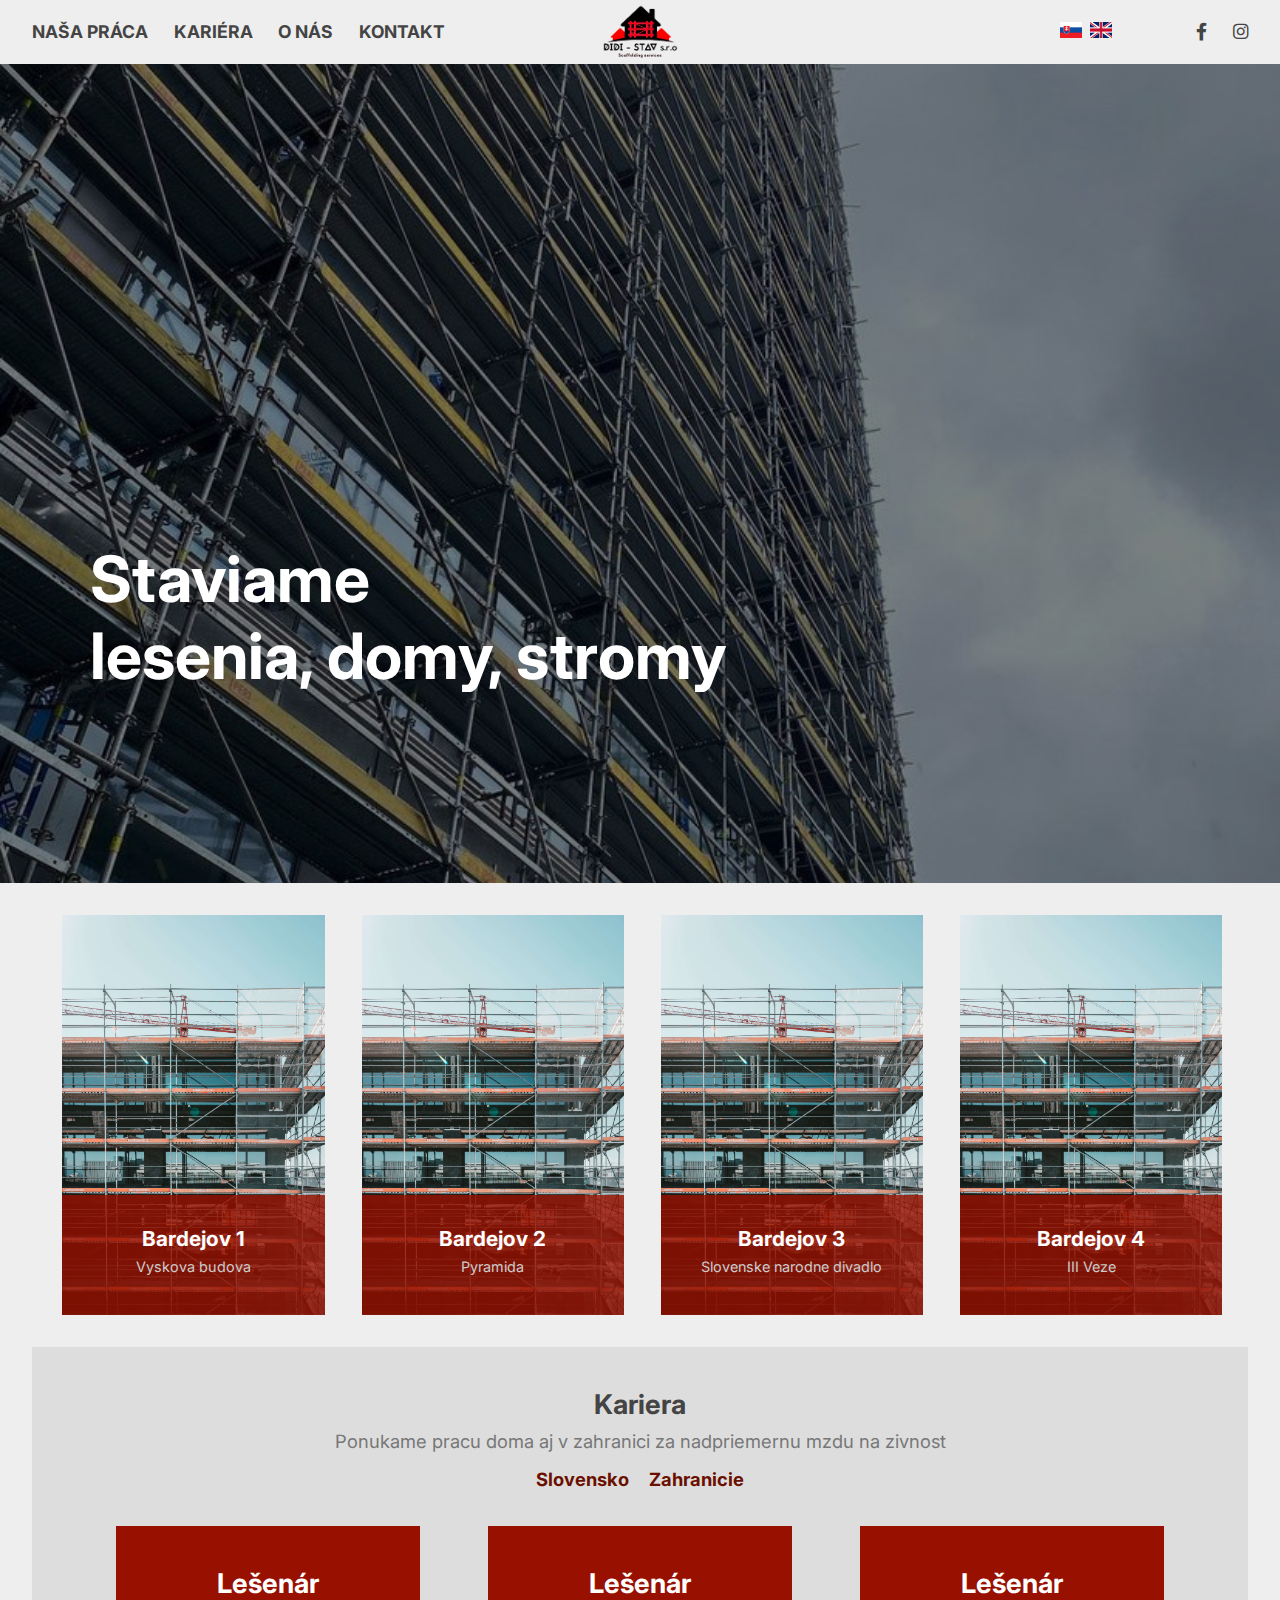
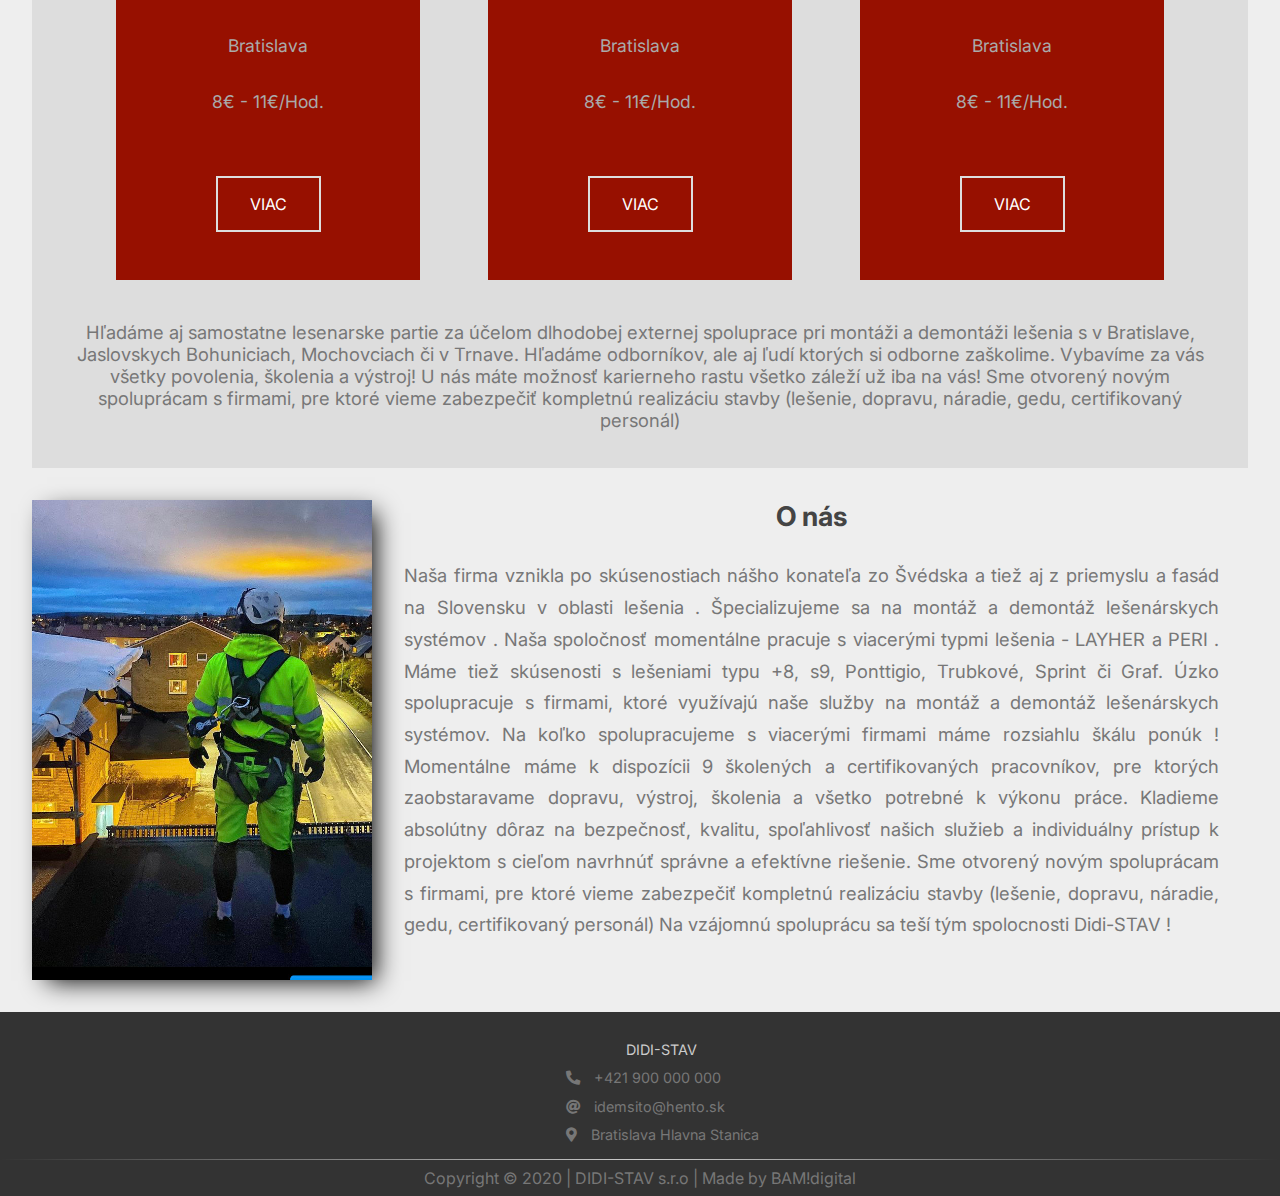
<file: didi-stav-v2/index.html>
<!DOCTYPE html>
<html lang="sk">
<head>
	<meta charset="UTF-8">
	<meta name="viewport" content="width=device-width, initial-scale=1.0">

	<link rel="stylesheet" href="assets/css/style.css">
	<link href="https://fonts.googleapis.com/css2?family=Inter:wght@100;300;400;700&display=swap" rel="stylesheet"> 	

	<title>Didi-Stav</title>
</head>
<body>
		<div class="bg-grey" id="bg-grey"></div>
		<header class="site-header" id="header">
			<nav class="main-nav">
				<div class="menus">
					<div class="container group">
						<ul class="menu main-menu group">
							<li><a href="#ourwork">NAŠA PRÁCA</a></li>
							<li><a href="#career">KARIÉRA</a></li>
							<li><a href="#about">O NÁS</a></li>
							<li><a href="#contact">KONTAKT</a></li>
						</ul>
						<div class="nav-logo">
							<img src="assets/img/didistav-logo-v2.png" alt="LOGO">
						</div>
						<aside class="right group">
							<ul class="menu language-menu group">
								<li><a href="#"><img src="assets/img/svk.png" alt="SVK"></a></li>
								<li><a href="eng/index.php"><img src="assets/img/eng.png" alt="ENG"></a></li>
							</ul>
							<ul class="menu social-menu group">
								<li><a href="https://www.facebook.com/Didi-STAV-sro-103470794632571" target="_blank"><i class="fab fa-facebook-f"></i></a></li>
								<li><a href="https://www.instagram.com/didistavsro/" target="_blank"><i class="fab fa-instagram"></i></a></li>
							</ul>
						</aside>
					</div>
				</div>

				<a href="#" class="menu-toggle"><i class="fas fa-bars"></i></a>
			</nav>

			<article class="banner container">
				<img src="assets/img/banners/1.jpg" alt="dogo">
				<img src="assets/img/banners/2.JPG" alt="">
			</article>
			<h1 class="switch">
				Staviame <br> lesenia, domy, stromy
			</h1>
		</header>

		<section class="site-body container" id="body">
			<article class="cooperation">

			</article>

			<article class="our-work" id="ourwork">
				<div class="wrapper group">
					<div class="our-work-item">
						<img src="assets/img/our-work.jpg" alt="work">
						<div class="our-work-item-description">
							<h1>Bardejov 1 </h1>
							<p>Vyskova budova</p>
						</div>
					</div>
					<div class="our-work-item-popup">
						<a href="#" class="our-work-item-popup-close"><i class="fas fa-times"></i></a>
						<div class="our-work-item-popup-image">
							<img src="assets/img/our-work.jpg" alt="mehe">
							<p class="our-work-item-popup-description">
								Lorem ipsum dolor sit amet consectetur adipisicing elit. Impedit eius molestiae, blanditiis nihil illo saepe tempore iusto
								atque voluptate rerum perspiciatis ex cum odio. Doloremque aliquid officiis beatae perferendis obcaecati assumenda corporis
								totam placeat rem reiciendis, in delectus, distinctio officia saepe laudantium harum soluta rerum doloribus voluptates incidunt fuga quidem.
							</p>
						</div>
					</div>	


					<div class="our-work-item">
						<img src="assets/img/our-work.jpg" alt="work">
						<div class="our-work-item-description">
							<h1>Bardejov 2</h1>
							<p>Pyramida</p>
						</div>	
					</div>

					<div class="our-work-item">
						<img src="assets/img/our-work.jpg" alt="work">
						<div class="our-work-item-description">
							<h1>Bardejov 3</h1>
							<p>Slovenske narodne divadlo</p>
						</div>	
					</div>

					<div class="our-work-item">
						<img src="assets/img/our-work.jpg" alt="work">
						<div class="our-work-item-description">
							<h1>Bardejov 4</h1>
							<p>III Veze</p>
						</div>	
					</div>

					<div class="our-work-item">
						<img src="assets/img/our-work.jpg" alt="work">
						<div class="our-work-item-description">
							<h1>Bardejov 5</h1>
							<p>Europa</p>
						</div>	
					</div>
				</div>
			</article>

			<article class="career" id="career">
				<h1>Kariera</h1>
				<p>Ponukame pracu doma aj v zahranici za nadpriemernu mzdu na zivnost </p>
				<ul class="career-list">
					<li class="career-list-item"><a href="">Slovensko</a></li>
					<li class="career-list-item"><a href="">Zahranicie</a></li>
				</ul>
				<div class="career-box">
					<h1>Lešenár</h1>
					<p>Bratislava</p>
					<p>8€ - 11€/hod.</p>
					<a href="#" class="career-box-popup-open">VIAC</a>
				</div>
				<aside class="career-box-popup" id="popup">
					<h1>Skladnik</h1>
					<a href="#" class="career-box-popup-close"><i class="fas fa-times"></i></a>
					<div class="career-box-popup-left group">
						<div>
							<h2>Miesto prace</h2>
								<p>Bratislava a okolie</p>
							<h2>Mzda</h2>
								<p>8-10€</p>
							<h2>Druh pracovneho pomeru</h2>
								<p>Zivnost</p>
							<h2>Termin nastupu</h2>
								<p>Dohodou</p>
						</div>
						<div>
							<h2>Nápln prace <i class="fas fa-sort-down"></i></h2>
							<ul>
								<li>Stavanie a rozoberanie lesenia</li>
								<li>Nakladanie a vykladanie lesienia</li>
								<li>Pomoc na stavbe</li>
								<li>Zateplovanie</li>
							</ul>

							<h2>Poziadavky na zamestnanca <i class="fas fa-sort-down"></i></h2>
							<ul>
								<li>2 stupen vysokej skoly</li>
								<li>aspon 20cm</li>
								<li>18 rokov</li>
								<li>Zivnost</li>
							</ul>	
						</div>	
					</div>

					<div class="career-box-popup-right">

						<form action="#">
							<input type="text" id="fname" name="firstname" placeholder="YOUR NAME" autofocus>
							<input type="text" id="lname" name="lastname" placeholder="YOUR LAST NAME">
							<input type="mail" id="email" name="email" placeholder="YOUR E-MAIL">
							<label for="fname"><a href="#">BROWSE</a>UPLOAD YOUR CV</label>
							<input type="file" id="cv" name="cv" placeholder="UPLOAD YOUR CV">
							<button class="career-box-popup-react">Reagovat</button>
						</form>
						
					</div>
					
				</aside>

				<div class="career-box">
					<h1>Lešenár</h1>
					<p>Bratislava</p>
					<p>8€ - 11€/hod.</p>
					<a href="#" class="career-box-popup-open">VIAC</a>
				</div>
				<aside class="career-box-popup" id="popup">
					<h1>Skladnik</h1>
					<a href="#" class="career-box-popup-close"><i class="fas fa-times"></i></a>
					<div class="career-box-popup-left group">
						<div>
							<h2>Miesto prace</h2>
								<p>Bratislava a okolie</p>
							<h2>Mzda</h2>
								<p>8-10€</p>
							<h2>Druh pracovneho pomeru</h2>
								<p>Zivnost</p>
							<h2>Termin nastupu</h2>
								<p>Dohodou</p>
						</div>
						<div>
							<h2>Nápln prace <i class="fas fa-sort-down"></i></h2>
							<ul>
								<li>Stavanie a rozoberanie lesenia</li>
								<li>Nakladanie a vykladanie lesienia</li>
								<li>Pomoc na stavbe</li>
								<li>Zateplovanie</li>
							</ul>

							<h2>Poziadavky na zamestnanca <i class="fas fa-sort-down"></i></h2>
							<ul>
								<li>2 stupen vysokej skoly</li>
								<li>aspon 20cm</li>
								<li>18 rokov</li>
								<li>Zivnost</li>
							</ul>	
						</div>	
					</div>

					<div class="career-box-popup-right">

						<form action="#">
							<input type="text" id="fname" name="firstname" placeholder="YOUR NAME" autofocus>
							<input type="text" id="lname" name="lastname" placeholder="YOUR LAST NAME">
							<input type="mail" id="email" name="email" placeholder="YOUR E-MAIL">
							<label for="fname"><a href="#">BROWSE</a>UPLOAD YOUR CV</label>
							<input type="file" id="cv" name="cv" placeholder="UPLOAD YOUR CV">
							<button class="career-box-popup-react">Reagovat</button>
						</form>
						
					</div>
					
				</aside>

				<div class="career-box">
					<h1>Lešenár</h1>
					<p>Bratislava</p>
					<p>8€ - 11€/hod.</p>
					<a href="#" class="career-box-popup-open">VIAC</a>
				</div>
				<aside class="career-box-popup" id="popup">
					<h1>Skladnik</h1>
					<a href="#" class="career-box-popup-close"><i class="fas fa-times"></i></a>
					<div class="career-box-popup-left group">
						<div>
							<h2>Miesto prace</h2>
								<p>Bratislava a okolie</p>
							<h2>Mzda</h2>
								<p>8-10€</p>
							<h2>Druh pracovneho pomeru</h2>
								<p>Zivnost</p>
							<h2>Termin nastupu</h2>
								<p>Dohodou</p>
						</div>
						<div>
							<h2>Nápln prace <i class="fas fa-sort-down"></i></h2>
							<ul>
								<li>Stavanie a rozoberanie lesenia</li>
								<li>Nakladanie a vykladanie lesienia</li>
								<li>Pomoc na stavbe</li>
								<li>Zateplovanie</li>
							</ul>

							<h2>Poziadavky na zamestnanca <i class="fas fa-sort-down"></i></h2>
							<ul>
								<li>2 stupen vysokej skoly</li>
								<li>aspon 20cm</li>
								<li>18 rokov</li>
								<li>Zivnost</li>
							</ul>	
						</div>	
					</div>

					<div class="career-box-popup-right">

						<form action="#">
							<input type="text" id="fname" name="firstname" placeholder="YOUR NAME" autofocus>
							<input type="text" id="lname" name="lastname" placeholder="YOUR LAST NAME">
							<input type="mail" id="email" name="email" placeholder="YOUR E-MAIL">
							<label for="fname"><a href="#">BROWSE</a>UPLOAD YOUR CV</label>
							<input type="file" id="cv" name="cv" placeholder="UPLOAD YOUR CV">
							<button class="career-box-popup-react">Reagovat</button>
						</form>
						
					</div>
					
				</aside>
				<p class="career-paragraph" id="cooperation">
					Hľadáme aj samostatne lesenarske partie za účelom dlhodobej externej spoluprace pri montáži a demontáži lešenia
	s				 v Bratislave, Jaslovskych Bohuniciach, Mochovciach či v Trnave. Hľadáme odborníkov, ale aj ľudí ktorých si
					 odborne zaškolime. Vybavíme za vás všetky povolenia, školenia a výstroj! U nás máte možnosť karierneho rastu
					 všetko záleží už iba na vás! Sme otvorený novým spoluprácam s firmami, pre ktoré vieme zabezpečiť kompletnú 
					 realizáciu stavby (lešenie, dopravu, náradie, gedu, certifikovaný personál)
				</p>
			</article>

			<article class="about group" id="about">
				<aside class="about-photo">
					<img src="assets/img/portrait.jpg" alt="">
				</aside>

				<aside class="about-paragraph">
					<h1>O nás</h1>
					<p> Naša firma vznikla po skúsenostiach nášho konateľa zo Švédska a tiež aj z priemyslu a fasád na Slovensku v oblasti lešenia . Špecializujeme sa na montáž a demontáž lešenárskych systémov . Naša spoločnosť momentálne pracuje s viacerými typmi lešenia - LAYHER a PERI . Máme tiež skúsenosti s lešeniami typu +8, s9, Ponttigio, Trubkové, Sprint či Graf.
					Úzko spolupracuje s firmami, ktoré využívajú naše služby na montáž a demontáž lešenárskych systémov. Na koľko spolupracujeme s viacerými firmami máme rozsiahlu škálu ponúk !
					Momentálne máme k dispozícii 9 školených a certifikovaných pracovníkov, pre ktorých zaobstaravame dopravu, výstroj, školenia a všetko potrebné k výkonu práce.
					Kladieme absolútny dôraz na bezpečnosť, kvalitu, spoľahlivosť našich služieb a individuálny prístup k projektom s cieľom navrhnúť správne a efektívne riešenie.
					Sme otvorený novým spoluprácam s firmami, pre ktoré vieme zabezpečiť kompletnú realizáciu stavby (lešenie, dopravu, náradie, gedu, certifikovaný personál)
					Na vzájomnú spoluprácu sa teší tým spolocnosti Didi-STAV !</p>
				</aside>
			</article>
		</section>

		<footer class="site-footer container" id="contact">
				<article class="main-contact">
						<h1>DIDI-STAV</h1>
						<ul class="main-contact-list">
							<li><a href="tel:0900000000"><i class="fas fa-phone-alt"></i>+421 900 000 000</a></li>
							<li><a href="mailto:idemsito@hento.sk"><i class="fas fa-at"></i>idemsito@hento.sk</a></li>
							<li><i class="fas fa-map-marker-alt"></i>Bratislava Hlavna Stanica</li>
						</ul>
				</article>
			<hr>
			<p class="copyright">Copyright &#169; 2020 | DIDI-STAV s.r.o | Made by BAM!digital</p>
		</footer>

		<script src="assets/js/jquery.js"></script>
		<script src="assets/js/script.js"></script>

</body>
</html>
</file>
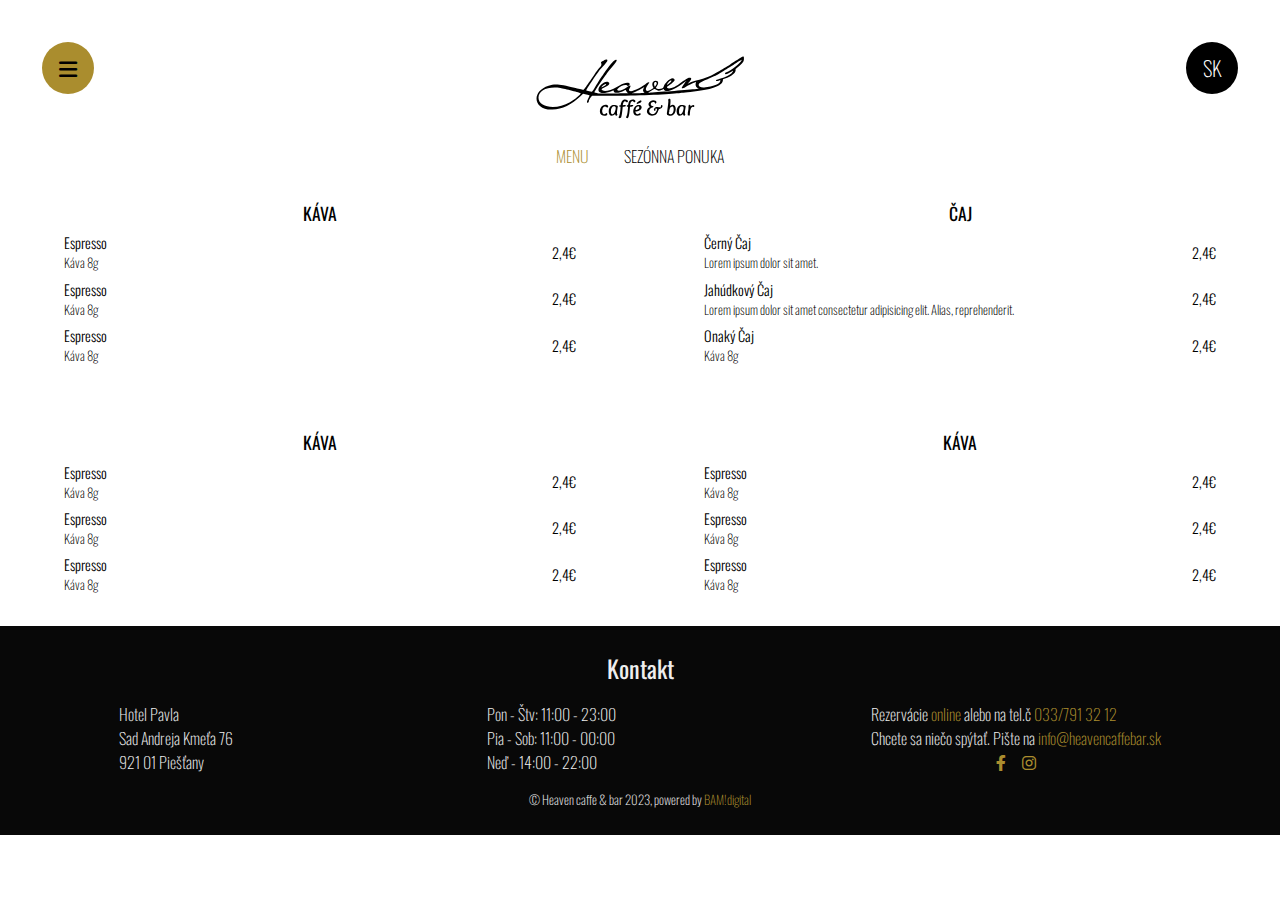
<file: Heaven/drinks.html>
<!DOCTYPE html>
<html lang="sk">
<head>
    <meta charset="UTF-8">
    <meta name="viewport" content="width=device-width, initial-scale=1">

    <title>Heaven Caffe & Bar | Nápojový lístok</title>

    <link rel="stylesheet" href="./assets/css/style.css">

    <link rel="preconnect" href="https://fonts.gstatic.com" crossorigin>    
    <link href="https://fonts.googleapis.com/css2?family=Oswald:wght@200;300;400;500;600;700&display=swap" rel="stylesheet">
    <link rel="stylesheet" href="./assets/fontawesome/css/fontawesome.css">
    <link rel="stylesheet" href="./assets/fontawesome/css/solid.css">
    <link rel="stylesheet" href="./assets/fontawesome/css/brands.css">
</head>
<body class="white drinks">
    <header class="white-banner">
        <a href="#" class="mobile-menu-toggle"><i class="fa-solid fa-bars"></i></a>
        <a href="./index.html"><img src="./assets/img/logo.svg" alt="Heaven Logo" class="logo-black"></a>
        <a href="#" class="menu-lang">SK</a>

        <nav class="mobile-menu">
            <a href="#" class="mobile-menu-close"><i class="fa-sharp fa-solid fa-xmark"></i></a>
            <ul class="mob-men-main">
                <li><a href="./index.html">Úvod</a></li>
                <li><a href="./drinks.html" class="active-page">Nápojový lístok</a></li>
                <li><a href="./gallery.html">Galéria</a></li>
                <li><a href="./shop/index.html">Obchod</a></li>
            </ul>
            <ul class="mob-men-sec">
                <li><a href="./reservation.html">Rezervácia</a></li>
                <li><a href="./private-events.html">Súkromné akcie</a></li>
            </ul>
            <ul class="mob-men-soc">
                <li><a href="https://www.facebook.com/HeavenCaffeBar" target="_blank"><i class="fa-brands fa-facebook-f"></i></a></li>
                <li><a href="https://www.instagram.com/heavencaffebar" target="_blank"><i class="fa-brands fa-instagram"></i></a></li>
            </ul>
        </nav>
    </header>

    <nav class="drink-nav">
        <a href="#" class="active-drinks-link">MENU</a>
        <a href="#">SEZÓNNA PONUKA</a>
    </nav>
    <div class="drinks-categories">
        <article class="drinks-category">
            <h2 class="drink-category-name">KÁva</h2>

            <aside class="drink-category-item">
                <div>
                    <h3 class="dc-item-name">Espresso</h3>
                    <p class="dc-item-desc">Káva 8g</p>
                </div>
                <p class="dc-item-price">2,4€</p>
            </aside>

            <aside class="drink-category-item">
                <div>
                    <h3 class="dc-item-name">Espresso</h3>
                    <p class="dc-item-desc">Káva 8g</p>
                </div>
                <p class="dc-item-price">2,4€</p>
            </aside>

            <aside class="drink-category-item">
                <div>
                    <h3 class="dc-item-name">Espresso</h3>
                    <p class="dc-item-desc">Káva 8g</p>
                </div>
                <p class="dc-item-price">2,4€</p>
            </aside>
        </article>

        <article class="drinks-category">
            <h2 class="drink-category-name">Čaj</h2>

            <aside class="drink-category-item">
                <div>
                    <h3 class="dc-item-name">černý čaj</h3>
                    <p class="dc-item-desc">Lorem ipsum dolor sit amet.</p>
                </div>
                <p class="dc-item-price">2,4€</p>
            </aside>

            <aside class="drink-category-item">
                <div>
                    <h3 class="dc-item-name">jahúdkový čaj</h3>
                    <p class="dc-item-desc">Lorem ipsum dolor sit amet consectetur adipisicing elit. Alias, reprehenderit.</p>
                </div>
                <p class="dc-item-price">2,4€</p>
            </aside>

            <aside class="drink-category-item">
                <div>
                    <h3 class="dc-item-name">onaký čaj</h3>
                    <p class="dc-item-desc">Káva 8g</p>
                </div>
                <p class="dc-item-price">2,4€</p>
            </aside>  
        </article>

        <article class="drinks-category">
            <h2 class="drink-category-name">KÁva</h2>

            <aside class="drink-category-item">
                <div>
                    <h3 class="dc-item-name">Espresso</h3>
                    <p class="dc-item-desc">Káva 8g</p>
                </div>
                <p class="dc-item-price">2,4€</p>
            </aside>

            <aside class="drink-category-item">
                <div>
                    <h3 class="dc-item-name">Espresso</h3>
                    <p class="dc-item-desc">Káva 8g</p>
                </div>
                <p class="dc-item-price">2,4€</p>
            </aside>

            <aside class="drink-category-item">
                <div>
                    <h3 class="dc-item-name">Espresso</h3>
                    <p class="dc-item-desc">Káva 8g</p>
                </div>
                <p class="dc-item-price">2,4€</p>
            </aside>
        </article>

        <article class="drinks-category">
            <h2 class="drink-category-name">KÁva</h2>

            <aside class="drink-category-item">
                <div>
                    <h3 class="dc-item-name">Espresso</h3>
                    <p class="dc-item-desc">Káva 8g</p>
                </div>
                <p class="dc-item-price">2,4€</p>
            </aside>

            <aside class="drink-category-item">
                <div>
                    <h3 class="dc-item-name">Espresso</h3>
                    <p class="dc-item-desc">Káva 8g</p>
                </div>
                <p class="dc-item-price">2,4€</p>
            </aside>

            <aside class="drink-category-item">
                <div>
                    <h3 class="dc-item-name">Espresso</h3>
                    <p class="dc-item-desc">Káva 8g</p>
                </div>
                <p class="dc-item-price">2,4€</p>
            </aside>
        </article>

    </div>

    <footer class="footer black">
        <h2 class="footer-heading fhd">Kontakt</h2>
        <div class="footer-main">
            <div class="footer-adress">
                <p>Hotel Pavla</p>
                <p>Sad Andreja Kmeťa 76</p>
                <p>921 01 Piešťany</p>
            </div>
            <div class="footer-opening-hours">
                <p>Pon - Štv: 11:00 - 23:00</p>
                <p>Pia - Sob: 11:00 - 00:00</p>
                <p>Neď - 14:00 - 22:00</p>
            </div>
            <div class="footer-info">
                <p class="footer-reservation">Rezervácie <a href="./reservation.html">online</a> alebo na tel.č <a href="tel:033/7913212">033/791 32 12</a></p>
                <p class="footer-contact">Chcete sa niečo spýtať. Pište na <a href="mailto:info@heavencaffebar.sk">info@heavencaffebar.sk</a></p>
                <div class="footer-social">
                    <a href="https://www.facebook.com/HeavenCaffeBar" target="_blank"><i class="fa-brands fa-facebook-f"></i></a>
                    <a href="https://www.instagram.com/heavencaffebar" target="_blank"><i class="fa-brands fa-instagram"></i></a>
                </div>
            </div>
        </div>
        <p class="footer-creator">&copy; Heaven caffe & bar 2023, powered by <a href="#" target="_blank">BAM!digital</a></p>
    </footer>

    <script src="./assets/main.js"></script>
</body>
</html>
</file>
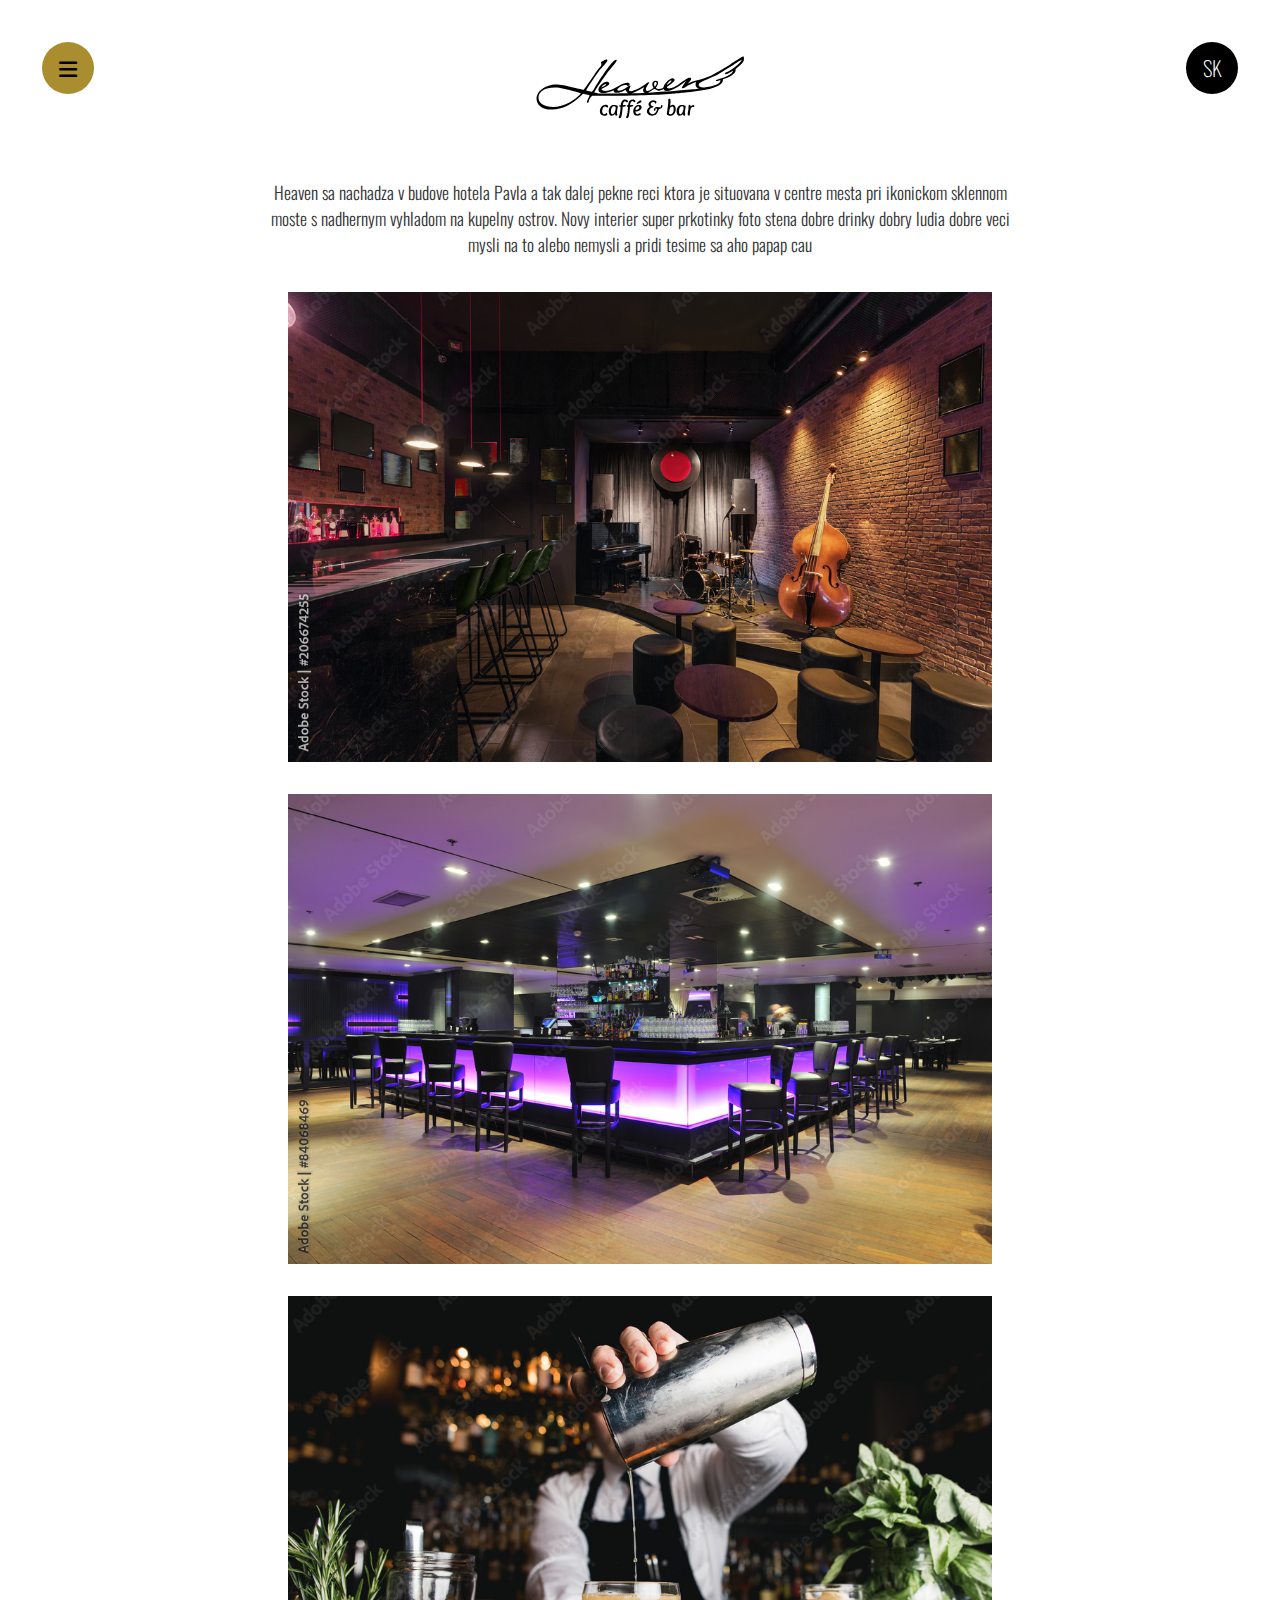
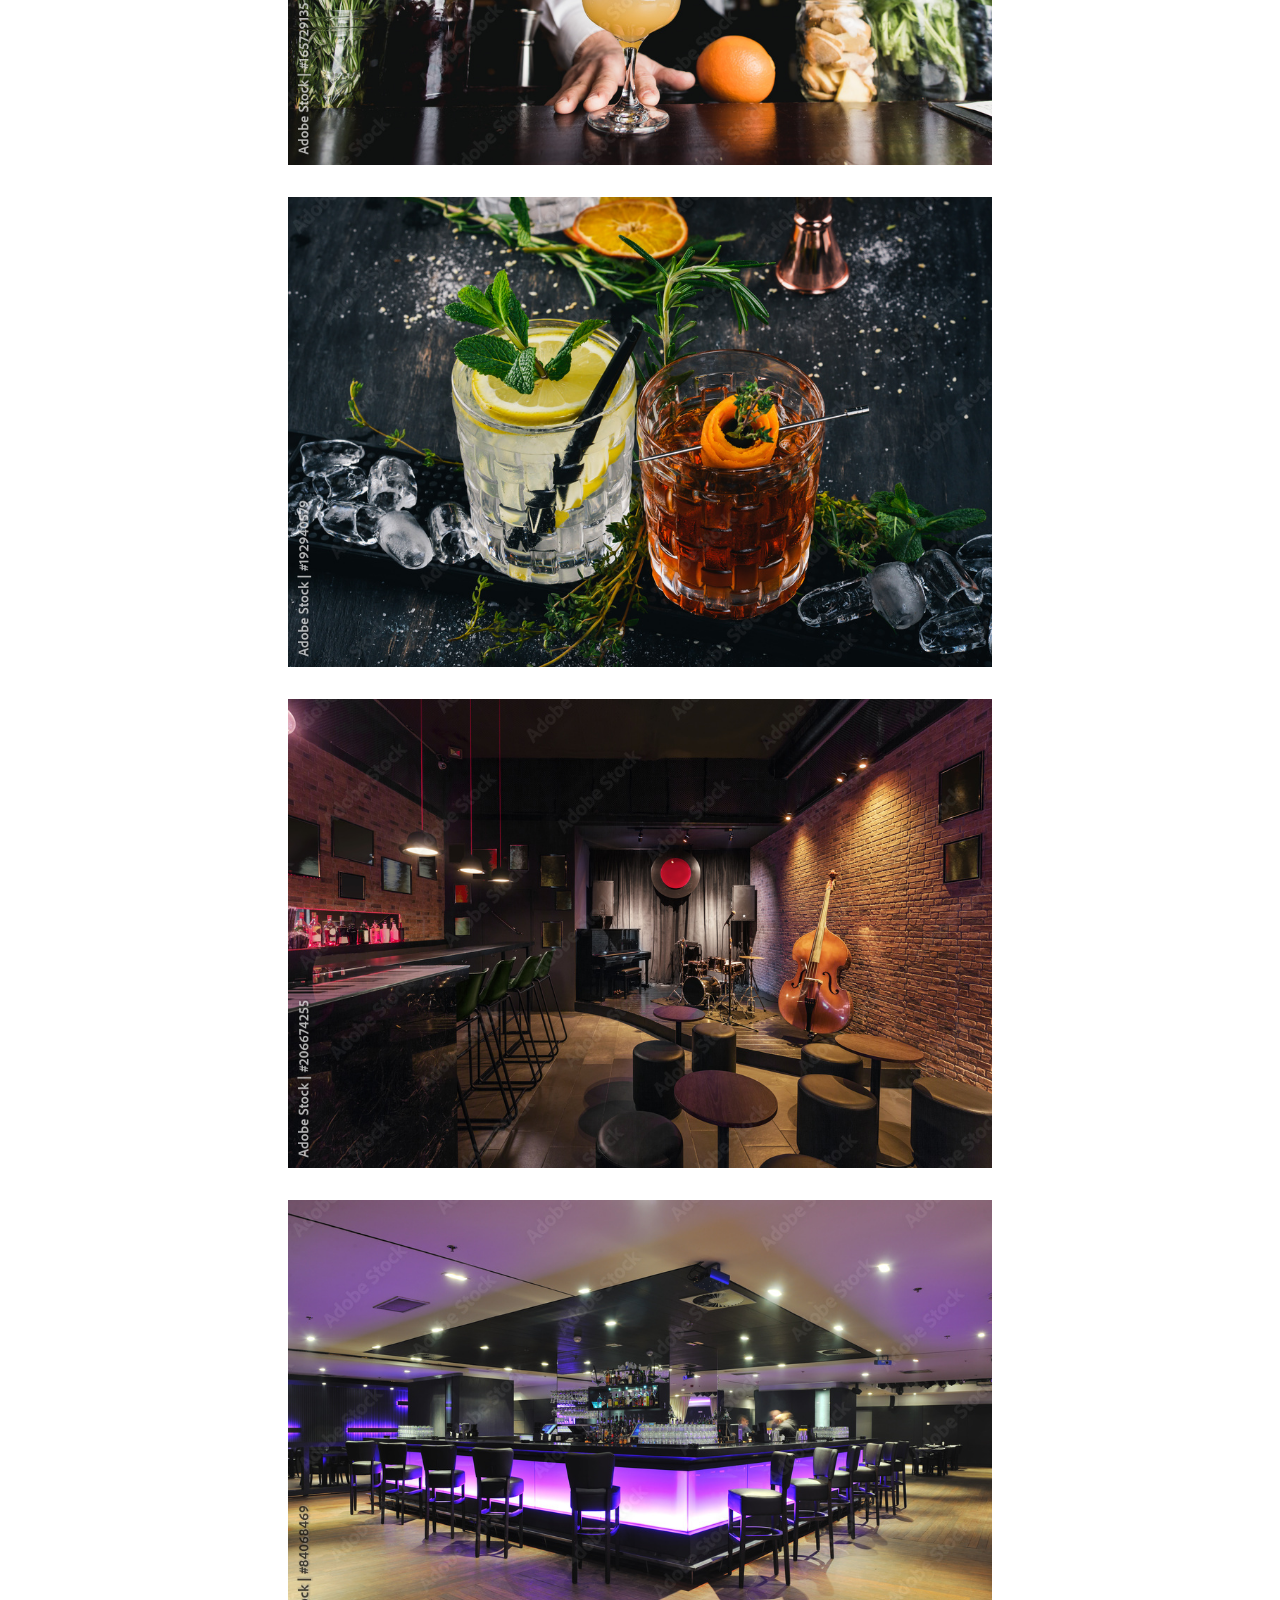
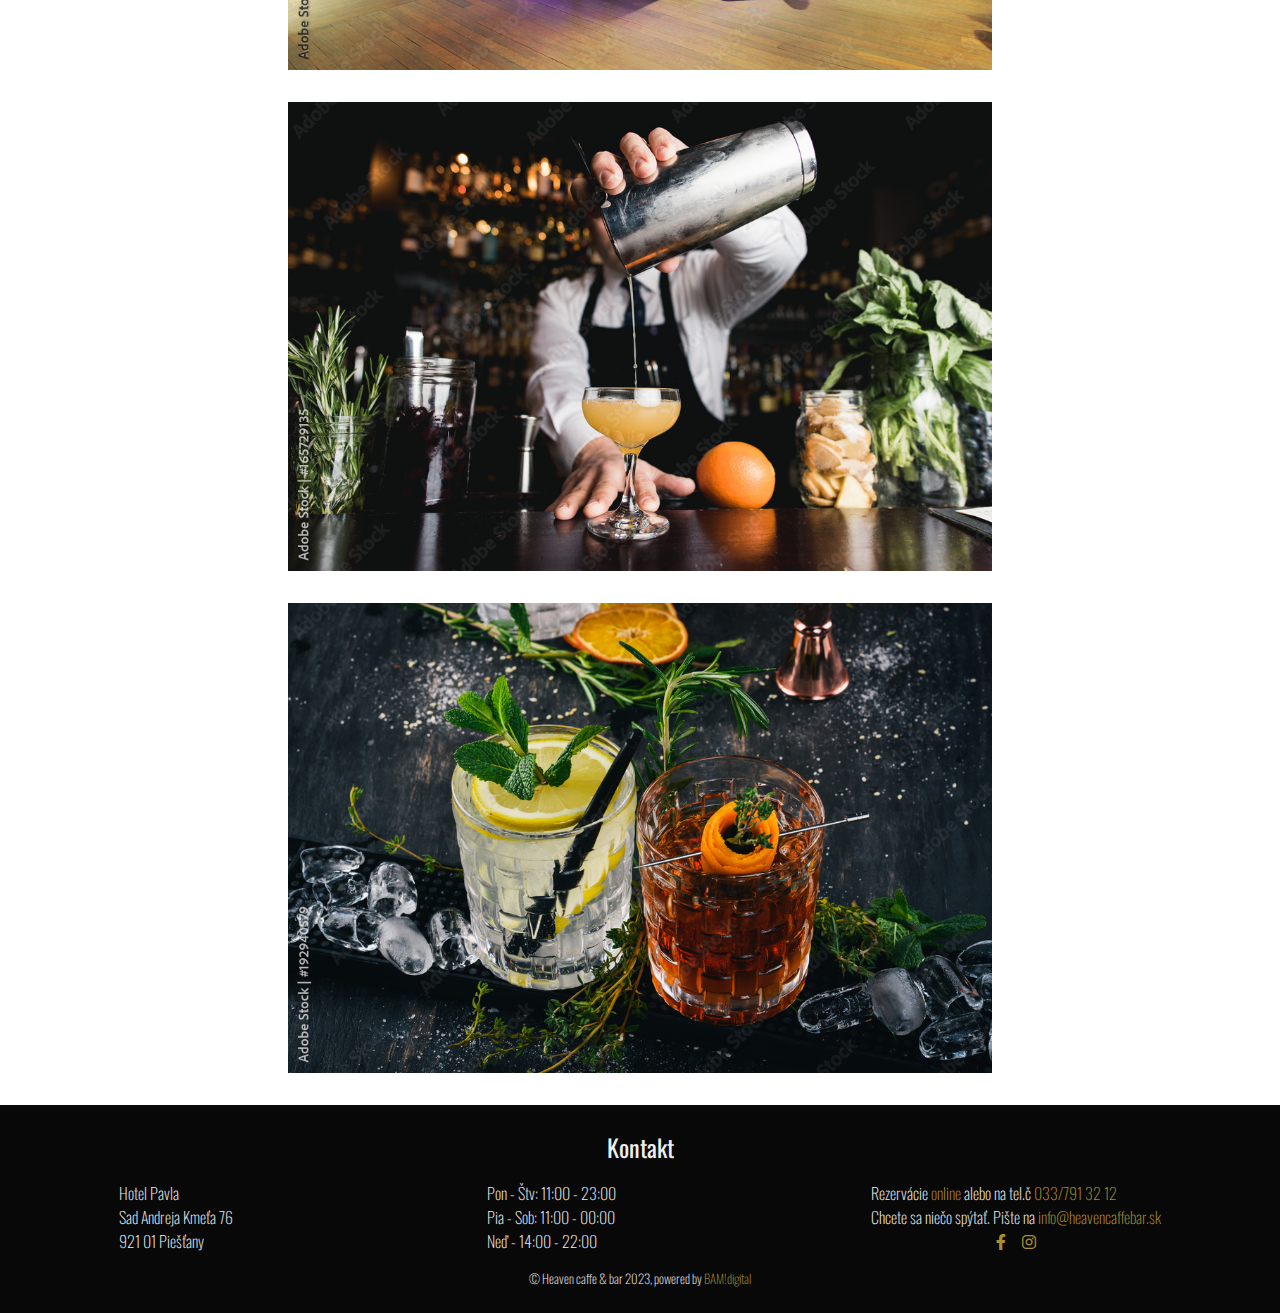
<file: Heaven/gallery.html>
<!DOCTYPE html>
<html lang="sk">
<head>
    <meta charset="UTF-8">
    <meta name="viewport" content="width=device-width, initial-scale=1.0">

    <title>Heaven Caffe & Bar | Galéria</title>

    <link rel="stylesheet" href="./assets/css/style.css">

    <link rel="preconnect" href="https://fonts.gstatic.com" crossorigin>    
    <link href="https://fonts.googleapis.com/css2?family=Oswald:wght@200;300;400;500;600;700&display=swap" rel="stylesheet">
    <link rel="stylesheet" href="./assets/fontawesome/css/fontawesome.css">
    <link rel="stylesheet" href="./assets/fontawesome/css/solid.css">
    <link rel="stylesheet" href="./assets/fontawesome/css/brands.css">
</head>
<body class="white">
    <header class="white-banner">
        <a href="#" class="mobile-menu-toggle"><i class="fa-solid fa-bars"></i></a>
        <a href="./index.html"><img src="./assets/img/logo.svg" alt="Heaven Logo" class="logo-black"></a>
        <a href="#" class="menu-lang">SK</a>

        <nav class="mobile-menu">
            <a href="#" class="mobile-menu-close"><i class="fa-sharp fa-solid fa-xmark"></i></a>
            <ul class="mob-men-main">
                <li><a href="./index.html">Úvod</a></li>
                <li><a href="./drinks.html">Nápojový lístok</a></li>
                <li><a href="./gallery.html" class="active-page">Galéria</a></li>
                <li><a href="./shop/index.html">Obchod</a></li>
            </ul>
            <ul class="mob-men-sec">
                <li><a href="./reservation.html">Rezervácia</a></li>
                <li><a href="./private-events.html">Súkromné akcie</a></li>
            </ul>
            <ul class="mob-men-soc">
                <li><a href="https://www.facebook.com/HeavenCaffeBar" target="_blank"><i class="fa-brands fa-facebook-f"></i></a></li>
                <li><a href="https://www.instagram.com/heavencaffebar" target="_blank"><i class="fa-brands fa-instagram"></i></a></li>
            </ul>
        </nav>
    </header>
    <main class="gallery">
        <p>
            Heaven sa nachadza v budove hotela Pavla a tak dalej pekne reci 
            ktora je situovana v centre mesta pri ikonickom sklennom moste s nadhernym 
            vyhladom na kupelny ostrov. Novy interier super prkotinky foto stena
            dobre drinky dobry ludia dobre veci mysli na to alebo nemysli a pridi tesime sa 
            aho papap cau
        </p>
        <div class="gallery-imgs">
            <img src="./assets/img/gallery/1.jpeg" alt="">
            <img src="./assets/img/gallery/2.jpeg" alt="">
            <img src="./assets/img/gallery/3.jpeg" alt="">
            <img src="./assets/img/gallery/4.jpeg" alt="">
            <img src="./assets/img/gallery/1.jpeg" alt="">
            <img src="./assets/img/gallery/2.jpeg" alt="">
            <img src="./assets/img/gallery/3.jpeg" alt="">
            <img src="./assets/img/gallery/4.jpeg" alt="">
        </div>
    </main>
    <footer class="footer black">
        <h2 class="footer-heading fhd">Kontakt</h2>
        <div class="footer-main">
            <div class="footer-adress">
                <p>Hotel Pavla</p>
                <p>Sad Andreja Kmeťa 76</p>
                <p>921 01 Piešťany</p>
            </div>
            <div class="footer-opening-hours">
                <p>Pon - Štv: 11:00 - 23:00</p>
                <p>Pia - Sob: 11:00 - 00:00</p>
                <p>Neď - 14:00 - 22:00</p>
            </div>
            <div class="footer-info">
                <p class="footer-reservation">Rezervácie <a href="./reservation.html">online</a> alebo na tel.č <a href="tel:033/7913212">033/791 32 12</a></p>
                <p class="footer-contact">Chcete sa niečo spýtať. Pište na <a href="mailto:info@heavencaffebar.sk">info@heavencaffebar.sk</a></p>
                <div class="footer-social">
                    <a href="https://www.facebook.com/HeavenCaffeBar" target="_blank"><i class="fa-brands fa-facebook-f"></i></a>
                    <a href="https://www.instagram.com/heavencaffebar" target="_blank"><i class="fa-brands fa-instagram"></i></a>
                </div>
            </div>
        </div>
        <p class="footer-creator">&copy; Heaven caffe & bar 2023, powered by <a href="#" target="_blank">BAM!digital</a></p>
    </footer>

    <script src="./assets/main.js"></script>
</body>
</html>
</file>
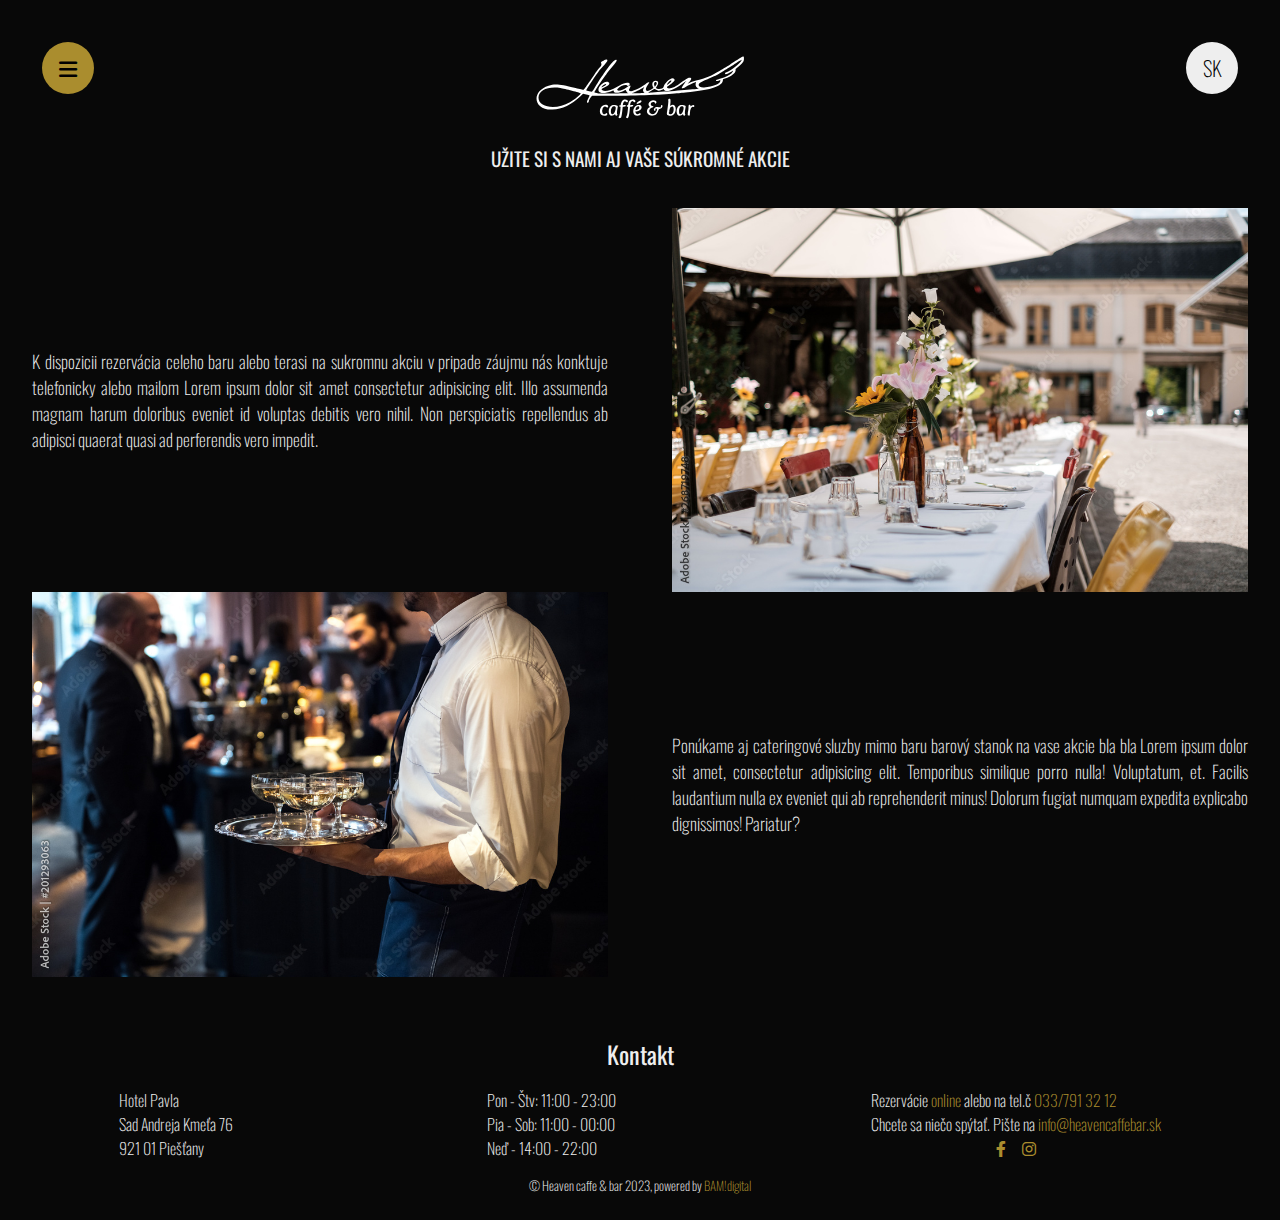
<file: Heaven/private-events.html>
<!DOCTYPE html>
<html lang="sk">
<head>
    <meta charset="UTF-8">
    <meta name="viewport" content="width=device-width, initial-scale=1.0">

    <title>Heaven Caffe & Bar | Súkromné akcie | grfyjukussjr6ok89</title>

    <link rel="stylesheet" href="./assets/css/style.css">

    <link rel="preconnect" href="https://fonts.gstatic.com" crossorigin>    
    <link href="https://fonts.googleapis.com/css2?family=Oswald:wght@200;300;400;500;600;700&display=swap" rel="stylesheet">
    <link rel="stylesheet" href="./assets/fontawesome/css/fontawesome.css">
    <link rel="stylesheet" href="./assets/fontawesome/css/solid.css">
    <link rel="stylesheet" href="./assets/fontawesome/css/brands.css">
</head>
<body class="black">
    <header class="dark-banner">
        <a href="#" class="mobile-menu-toggle"><i class="fa-solid fa-bars"></i></a>
        <a href="./index.html"><img src="./assets/img/logo.svg" alt="Heaven Logo" class="logo-white"></a>
        <a href="#" class="menu-lang">SK</a>

        <nav class="mobile-menu">
            <a href="#" class="mobile-menu-close"><i class="fa-sharp fa-solid fa-xmark"></i></a>
            <ul class="mob-men-main">
                <li><a href="./index.html">Úvod</a></li>
                <li><a href="./drinks.html">Nápojový lístok</a></li>
                <li><a href="./gallery.html">Galéria</a></li>
                <li><a href="./shop/index.html">Obchod</a></li>
            </ul>
            <ul class="mob-men-sec">
                <li><a href="./reservation.html">Rezervácia</a></li>
                <li><a href="./private-events.html" class="active-page">Súkromné akcie</a></li>
            </ul>
            <ul class="mob-men-soc">
                <li><a href="https://www.facebook.com/HeavenCaffeBar" target="_blank"><i class="fa-brands fa-facebook-f"></i></a></li>
                <li><a href="https://www.instagram.com/heavencaffebar" target="_blank"><i class="fa-brands fa-instagram"></i></a></li>
            </ul>
        </nav>
    </header>
    <main class="pe-main">
        <h2 class="pe-heading">Užite si s nami aj vaše súkromné akcie</h2>
        <div class="pe-tf">
            <p class="pe-desc pe-barpe">
                K dispozicii rezervácia celeho baru alebo terasi na sukromnu akciu v pripade záujmu
                nás konktuje telefonicky alebo mailom Lorem ipsum dolor sit amet consectetur adipisicing 
                elit. Illo assumenda magnam harum doloribus eveniet id voluptas debitis vero nihil.
                Non perspiciatis repellendus ab adipisci quaerat quasi ad perferendis vero impedit.
            </p>
            <img src="./assets/img/pe_terasse.jpeg" alt="Terasa" class="pe-img pe-imgbar">
            <p class="pe-desc pe-outpe">
                Ponúkame aj cateringové sluzby mimo baru barový stanok na vase akcie bla bla 
                Lorem ipsum dolor sit amet, consectetur adipisicing elit. Temporibus similique
                porro nulla! Voluptatum, et. Facilis laudantium nulla ex eveniet qui ab 
                reprehenderit minus! Dolorum fugiat numquam expedita explicabo dignissimos! 
                Pariatur?
            </p>
            <img src="./assets/img/pe_catering.jpeg" alt="Ketering" class="pe-img pe-imgout">
        </div>
    </main>
    <footer class="footer">
        <h2 class="footer-heading fhd">Kontakt</h2>
        <div class="footer-main">
            <div class="footer-adress">
                <p>Hotel Pavla</p>
                <p>Sad Andreja Kmeťa 76</p>
                <p>921 01 Piešťany</p>
            </div>
            <div class="footer-opening-hours">
                <p>Pon - Štv: 11:00 - 23:00</p>
                <p>Pia - Sob: 11:00 - 00:00</p>
                <p>Neď - 14:00 - 22:00</p>
            </div>
            <div class="footer-info">
                <p class="footer-reservation">Rezervácie <a href="./reservation.html">online</a> alebo na tel.č <a href="tel:033/7913212">033/791 32 12</a></p>
                <p class="footer-contact">Chcete sa niečo spýtať. Pište na <a href="mailto:info@heavencaffebar.sk">info@heavencaffebar.sk</a></p>
                <div class="footer-social">
                    <a href="https://www.facebook.com/HeavenCaffeBar" target="_blank"><i class="fa-brands fa-facebook-f"></i></a>
                    <a href="https://www.instagram.com/heavencaffebar" target="_blank"><i class="fa-brands fa-instagram"></i></a>
                </div>
            </div>
        </div>
        <p class="footer-creator">&copy; Heaven caffe & bar 2023, powered by <a href="#" target="_blank">BAM!digital</a></p>
    </footer>

    <article class="gdpr-tab">
        <nav class="gdpr-nav">
            <ul class="gdpr-menu">
                <li><a href="#" class="gdpr-active">GDPR</a></li>
                <li><a href="#">Obchodné podmienky</a></li>
            </ul>   
            <a href="#" class="gdpr-tab-close"><i class="fa-solid fa-xmark"></i></a>
        </nav>
        <div class="gdpr-line"></div>
        <aside class="gdpr-textarea">
            <h2 class="gdpr-heading">Ochrana osobnych udajov</h2>
            <h3 class="gdpr-heading2">Nariadenia</h3>
            <p class="gdpr-text">
                Lorem ipsum dolor sit, amet consectetur adipisicing elit. Suscipit pariatur doloremque sint modi natus, accusantium quidem eos cupiditate asperiores accusamus iste libero voluptatum autem dolor. Hic impedit ad doloribus! Magni nobis aut at, voluptatum velit similique ea porro cum excepturi quo esse! Excepturi, id magni nemo ut atque libero earum exercitationem, eveniet distinctio perferendis aspernatur officia at ipsum pariatur necessitatibus ipsam ratione. Voluptates, sint eaque! Voluptate sapiente beatae aperiam ab odit necessitatibus id in tenetur doloribus suscipit saepe dolorem ducimus iusto non deserunt asperiores odio, ipsa harum. Ratione assumenda architecto cupiditate ullam nesciunt commodi, eaque soluta nobis laboriosam asperiores unde consectetur explicabo iusto aut molestias expedita nulla maxime repellat. Dolores, voluptas ea modi magni nemo saepe, a quaerat, hic aspernatur iusto distinctio recusandae alias? Saepe possimus, error odit magni earum quod cumque corporis architecto, iste in nemo. Alias nesciunt, tenetur beatae, quod quia perspiciatis fuga id ratione quam laboriosam officiis corporis ab repellat eligendi iure pariatur debitis suscipit maxime cum! Ut doloremque minima suscipit, nisi iure consectetur dignissimos aperiam quis quam sint, expedita eveniet libero velit voluptatum non perspiciatis possimus quisquam mollitia laborum beatae recusandae vero aut dolore. Illum temporibus ea commodi et quis consequuntur sint fuga tenetur enim ipsum adipisci, laboriosam reprehenderit quia ullam eligendi molestias voluptas, voluptatum rem ab? Labore maiores ut ex sint fugit perspiciatis dolore autem unde eaque reiciendis, temporibus qui repudiandae ullam ipsam dolorem omnis velit repellendus illum quas architecto tempore. Aspernatur iste blanditiis et accusamus accusantium earum, atque cum pariatur veniam facilis necessitatibus? Natus id et cum, doloremque eaque est neque molestiae vitae culpa ut, itaque voluptatem magnam ducimus voluptates voluptate earum! Beatae quasi alias a harum. Incidunt mollitia quod quam, sed, aliquid quia eligendi tenetur magnam adipisci deleniti recusandae corporis esse quos aperiam similique explicabo voluptatum, exercitationem commodi! Aperiam alias beatae reiciendis, delectus architecto ab sunt dolorem molestias accusamus consequuntur odio. Nostrum saepe in, accusantium sunt quos fugit placeat natus enim aspernatur harum dignissimos ea voluptates deleniti. Consectetur ratione, exercitationem aperiam praesentium debitis facere porro saepe suscipit dolorum impedit voluptatibus est cum, fugit explicabo vero sapiente numquam ipsum, mollitia delectus maxime laborum qui officia odit corporis. Consequuntur, blanditiis temporibus. Accusamus nemo quibusdam optio odit adipisci blanditiis id voluptatibus nulla eius, amet laudantium reprehenderit maxime tempore, quos deleniti provident dicta eos consectetur tempora in dolor possimus ipsum magnam. Modi consequuntur officia error ab, possimus sunt repellendus quisquam quo, provident voluptatum tempora optio iste vero excepturi voluptatibus est quidem eaque natus consectetur accusamus nobis. Voluptatum incidunt autem cumque repellendus et quis quae animi error tempore maxime in, reiciendis eius eos iure velit maiores! Consequuntur ab sunt pariatur voluptate blanditiis, quia excepturi voluptatum veritatis natus. Optio, laboriosam aspernatur illum aperiam quam reprehenderit voluptatibus, commodi alias fugit vel iusto distinctio! Odit ipsum iusto ab obcaecati quo ipsa tempora beatae doloremque, adipisci fugiat, ratione reprehenderit mollitia aliquam officia pariatur. Autem, beatae et. Dicta suscipit, molestiae eveniet obcaecati eligendi dolorem! Tempore ipsum omnis aspernatur! Accusamus nam placeat, error vero maxime illo tempore tenetur totam quod debitis. Excepturi, asperiores facilis!
            </p>
        </aside>
    </article>

    <script src="./assets/main.js"></script>
</body>
</html>
</file>
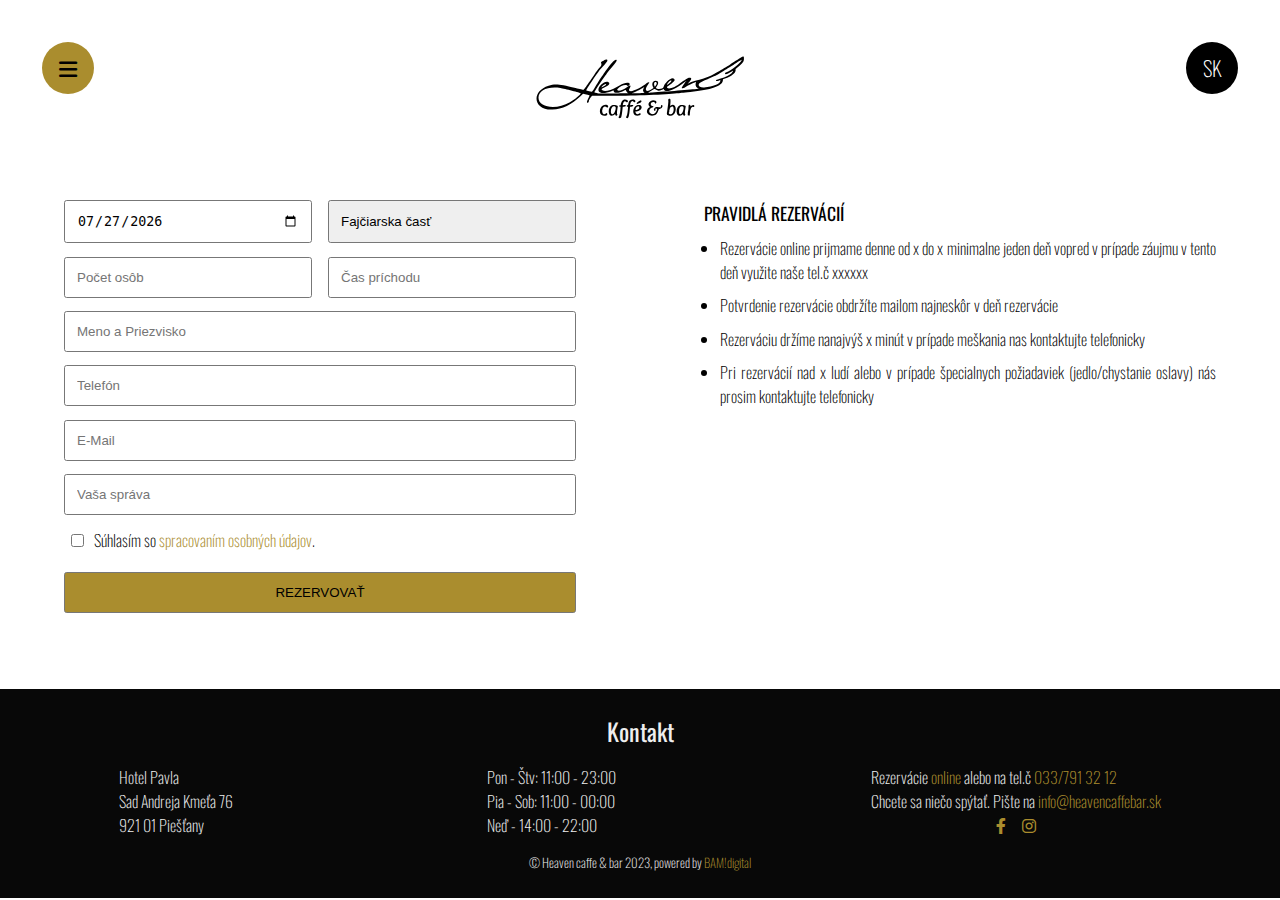
<file: Heaven/reservation.html>
<!DOCTYPE html>
<html lang="sk">
<head>
    <meta charset="UTF-8">
    <meta name="viewport" content="width=device-width, initial-scale=1.0">

    <title>Heaven Caffe & Bar | Rezervácia</title>

    <link rel="stylesheet" href="./assets/css/style.css">

    <link rel="preconnect" href="https://fonts.gstatic.com" crossorigin>    
    <link href="https://fonts.googleapis.com/css2?family=Oswald:wght@200;300;400;500;600;700&display=swap" rel="stylesheet">
    <link rel="stylesheet" href="./assets/fontawesome/css/fontawesome.css">
    <link rel="stylesheet" href="./assets/fontawesome/css/solid.css">
    <link rel="stylesheet" href="./assets/fontawesome/css/brands.css">
</head>
<body class="white">
    <header class="white-banner">
        <a href="#" class="mobile-menu-toggle"><i class="fa-solid fa-bars"></i></a>
        <a href="./index.html"><img src="./assets/img/logo.svg" alt="Heaven Logo" class="logo-black"></a>
        <a href="#" class="menu-lang">SK</a>

        <nav class="mobile-menu">
            <a href="#" class="mobile-menu-close"><i class="fa-sharp fa-solid fa-xmark"></i></a>
            <ul class="mob-men-main">
                <li><a href="./index.html">Úvod</a></li>
                <li><a href="./drinks.html">Nápojový lístok</a></li>
                <li><a href="./gallery.html">Galéria</a></li>
                <li><a href="./shop/index.html">Obchod</a></li>
            </ul>
            <ul class="mob-men-sec">
                <li><a href="./reservation.html" class="active-page">Rezervácia</a></li>
                <li><a href="./private-events.html">Súkromné akcie</a></li>
            </ul>
            <ul class="mob-men-soc">
                <li><a href="https://www.facebook.com/HeavenCaffeBar" target="_blank"><i class="fa-brands fa-facebook-f"></i></a></li>
                <li><a href="https://www.instagram.com/heavencaffebar" target="_blank"><i class="fa-brands fa-instagram"></i></a></li>
            </ul>
        </nav>
    </header>
    <div class="reservation-wrap">
        <main class="reservation">
            <form action="">
                <div class="reservation-row">
                    <input type="date" id="res-date" name="reservation-date">
                    <select name="bar-part" id="res-bp">
                        <option value="smoke">Fajčiarska časť</option>
                        <option value="nonsmoke">Nefajčiarska časť</option>
                    </select>
                </div>
                <div class="reservation-row">
                    <input type="number" id="res-nop" name="res-nop" placeholder="Počet osôb" min="1" max="6" required>
                    <input type="text" id="res-time" name="res-time" placeholder="Čas príchodu" min="1" max="5" required>
                </div>
                <input type="text" id="res-name" name="res-name" placeholder="Meno a Priezvisko" required>
                <input type="tel" id="res-phone" name="res-phone" placeholder="Telefón" required>
                <input type="email" id="res-email" name="res-email" placeholder="E-Mail" required>
                <input type="text" id="res-mess" name="res-mess" placeholder="Vaša správa" maxlength="200" required>
                <input type="checkbox" id="res-gdpr" name="res-gdpr" required>
                <label for="res-gdpr" id="res-gdpr-text" class="gdpr-tab-open">Súhlasím so <a href="#">spracovaním osobných údajov</a>.</label>
                <input type="submit" value="Rezervovať" id="res-submit">
            </form>
        </main>
        <aside class="res-rules">
            <h2>Pravidlá rezervácií</h2>
            <ul>
                <li>Rezervácie online prijmame denne od x do x minimalne jeden deň vopred v prípade záujmu v tento deň využite naše tel.č xxxxxx</li>
                <li>Potvrdenie rezervácie obdržíte mailom najneskôr v deň rezervácie</li>
                <li>Rezerváciu držíme nanajvýš x minút v prípade meškania nas kontaktujte telefonicky</li>
                <li>Pri rezervácií nad x ludí alebo v prípade špecialnych požiadaviek (jedlo/chystanie oslavy) nás prosim kontaktujte telefonicky</li>
            </ul>
        </aside>
    </div>

    <footer class="footer black">
        <h2 class="footer-heading fhd">Kontakt</h2>
        <div class="footer-main">
            <div class="footer-adress">
                <p>Hotel Pavla</p>
                <p>Sad Andreja Kmeťa 76</p>
                <p>921 01 Piešťany</p>
            </div>
            <div class="footer-opening-hours">
                <p>Pon - Štv: 11:00 - 23:00</p>
                <p>Pia - Sob: 11:00 - 00:00</p>
                <p>Neď - 14:00 - 22:00</p>
            </div>
            <div class="footer-info">
                <p class="footer-reservation">Rezervácie <a href="./reservation.html">online</a> alebo na tel.č <a href="tel:033/7913212">033/791 32 12</a></p>
                <p class="footer-contact">Chcete sa niečo spýtať. Pište na <a href="mailto:info@heavencaffebar.sk">info@heavencaffebar.sk</a></p>
                <div class="footer-social">
                    <a href="https://www.facebook.com/HeavenCaffeBar" target="_blank"><i class="fa-brands fa-facebook-f"></i></a>
                    <a href="https://www.instagram.com/heavencaffebar" target="_blank"><i class="fa-brands fa-instagram"></i></a>
                </div>
            </div>
        </div>
        <p class="footer-creator">&copy; Heaven caffe & bar 2023, powered by <a href="#" target="_blank">BAM!digital</a></p>
    </footer>

    <article class="gdpr-tab">
        <nav class="gdpr-nav">
            <ul class="gdpr-menu">
                <li><a href="#" class="gdpr-active">GDPR</a></li>
                <li><a href="#">Obchodné podmienky</a></li>
            </ul>   
            <a href="#" class="gdpr-tab-close"><i class="fa-solid fa-xmark"></i></a>
        </nav>
        <div class="gdpr-line"></div>
        <aside class="gdpr-textarea">
            <h2 class="gdpr-heading">Ochrana osobnych udajov</h2>
            <h3 class="gdpr-heading2">Nariadenia</h3>
            <p class="gdpr-text">
                Lorem ipsum dolor sit, amet consectetur adipisicing elit. Suscipit pariatur doloremque sint modi natus, accusantium quidem eos cupiditate asperiores accusamus iste libero voluptatum autem dolor. Hic impedit ad doloribus! Magni nobis aut at, voluptatum velit similique ea porro cum excepturi quo esse! Excepturi, id magni nemo ut atque libero earum exercitationem, eveniet distinctio perferendis aspernatur officia at ipsum pariatur necessitatibus ipsam ratione. Voluptates, sint eaque! Voluptate sapiente beatae aperiam ab odit necessitatibus id in tenetur doloribus suscipit saepe dolorem ducimus iusto non deserunt asperiores odio, ipsa harum. Ratione assumenda architecto cupiditate ullam nesciunt commodi, eaque soluta nobis laboriosam asperiores unde consectetur explicabo iusto aut molestias expedita nulla maxime repellat. Dolores, voluptas ea modi magni nemo saepe, a quaerat, hic aspernatur iusto distinctio recusandae alias? Saepe possimus, error odit magni earum quod cumque corporis architecto, iste in nemo. Alias nesciunt, tenetur beatae, quod quia perspiciatis fuga id ratione quam laboriosam officiis corporis ab repellat eligendi iure pariatur debitis suscipit maxime cum! Ut doloremque minima suscipit, nisi iure consectetur dignissimos aperiam quis quam sint, expedita eveniet libero velit voluptatum non perspiciatis possimus quisquam mollitia laborum beatae recusandae vero aut dolore. Illum temporibus ea commodi et quis consequuntur sint fuga tenetur enim ipsum adipisci, laboriosam reprehenderit quia ullam eligendi molestias voluptas, voluptatum rem ab? Labore maiores ut ex sint fugit perspiciatis dolore autem unde eaque reiciendis, temporibus qui repudiandae ullam ipsam dolorem omnis velit repellendus illum quas architecto tempore. Aspernatur iste blanditiis et accusamus accusantium earum, atque cum pariatur veniam facilis necessitatibus? Natus id et cum, doloremque eaque est neque molestiae vitae culpa ut, itaque voluptatem magnam ducimus voluptates voluptate earum! Beatae quasi alias a harum. Incidunt mollitia quod quam, sed, aliquid quia eligendi tenetur magnam adipisci deleniti recusandae corporis esse quos aperiam similique explicabo voluptatum, exercitationem commodi! Aperiam alias beatae reiciendis, delectus architecto ab sunt dolorem molestias accusamus consequuntur odio. Nostrum saepe in, accusantium sunt quos fugit placeat natus enim aspernatur harum dignissimos ea voluptates deleniti. Consectetur ratione, exercitationem aperiam praesentium debitis facere porro saepe suscipit dolorum impedit voluptatibus est cum, fugit explicabo vero sapiente numquam ipsum, mollitia delectus maxime laborum qui officia odit corporis. Consequuntur, blanditiis temporibus. Accusamus nemo quibusdam optio odit adipisci blanditiis id voluptatibus nulla eius, amet laudantium reprehenderit maxime tempore, quos deleniti provident dicta eos consectetur tempora in dolor possimus ipsum magnam. Modi consequuntur officia error ab, possimus sunt repellendus quisquam quo, provident voluptatum tempora optio iste vero excepturi voluptatibus est quidem eaque natus consectetur accusamus nobis. Voluptatum incidunt autem cumque repellendus et quis quae animi error tempore maxime in, reiciendis eius eos iure velit maiores! Consequuntur ab sunt pariatur voluptate blanditiis, quia excepturi voluptatum veritatis natus. Optio, laboriosam aspernatur illum aperiam quam reprehenderit voluptatibus, commodi alias fugit vel iusto distinctio! Odit ipsum iusto ab obcaecati quo ipsa tempora beatae doloremque, adipisci fugiat, ratione reprehenderit mollitia aliquam officia pariatur. Autem, beatae et. Dicta suscipit, molestiae eveniet obcaecati eligendi dolorem! Tempore ipsum omnis aspernatur! Accusamus nam placeat, error vero maxime illo tempore tenetur totam quod debitis. Excepturi, asperiores facilis!
            </p>
        </aside>
    </article>

    <script src="./assets/main.js"></script>
</body>
</html>
</file>
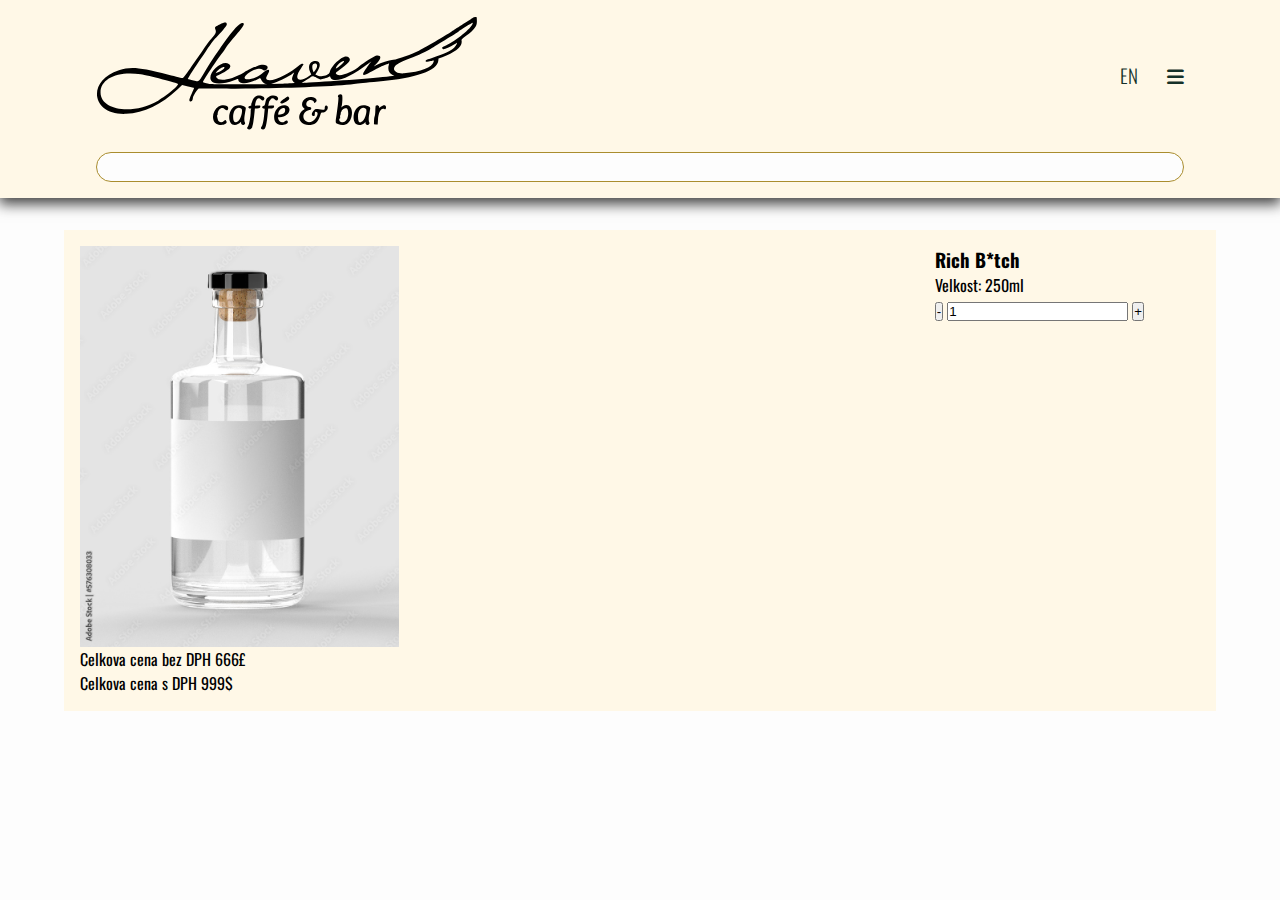
<file: Heaven/shop/cart.html>
<!DOCTYPE html>
<html lang="sk">
<head>
    <meta charset="UTF-8">
    <meta name="viewport" content="width=device-width, initial-scale=1.0">

    <title>HEAVEN | KOŠÍK</title>

    <link rel="stylesheet" href="./assets/css/style.css">

    <link rel="preconnect" href="https://fonts.gstatic.com" crossorigin>    
    <link href="https://fonts.googleapis.com/css2?family=Oswald:wght@200;300;400;500;600;700&display=swap" rel="stylesheet">
    <link rel="stylesheet" href="./assets/fontawesome/css/fontawesome.css">
    <link rel="stylesheet" href="./assets/fontawesome/css/solid.css">
    <link rel="stylesheet" href="./assets/fontawesome/css/brands.css">
</head>
<body style="background-color: #fdfdfd;">
    <header>
        <nav class="main-nav">
            <a href="./index.html" class="nav-logo"><img src="./assets/img/logo.svg" alt=""></a>
            <menu class="main-menu">
                <a href="" class="lang-butt">EN</a>
                <a href="" class="menu-butt"><i class="fa-solid fa-bars"></i></a>
            </menu>
        </nav>
        <input type="search" class="search">
    </header>
    
    <main class="cart-main">
        <aside class="cart-items">
            <article class="cart-item">
                <img src="./assets/img/shop-items/test.jpeg" alt="" class="cart-item-img">
                <div class="cart-item-desc">
                    <h3>Rich B*tch</h3>
                    <p>Velkost: 250ml</p>
                    <div class="cart-item-controls">
                        <button>-</button>
                        <input type="text" value="1">
                        <button>+</button>
                    </div>
                </div>
            </article>
        </aside>
        <aside class="cart-discount">

        </aside>
        <aside class="cart-summary">
            <p class="price-nodph">Celkova cena bez DPH <span>666£</span></p>
            <p class="price-dph">Celkova cena s DPH <span>999$</span></p>
        </aside>
    </main>

</body>
</html>
</file>
<file: Heaven/assets/css/style.css>
/* GENERAL */
* {
    padding: 0;
    margin: 0;
    box-sizing: border-box;
    transition: all 0.3s ease;
}

html {
    /* height: -webkit-fill-available; */
}

body {
    font-family: 'Oswald', sans-serif;
    overflow-x: hidden;
    /* height: -webkit-fill-available; */
}

.second-font {
    font-family: 'Alex Brush', cursive;
}

.white { background: #fff; }
.black { background: #080808; }

a {
    text-decoration: none;
    color: #000;
}

.active-page { color: #eee; }
.active-drinks-link { color: #aa8d2e; }
.gdpr-active { color: #aa8d2e; }

.btn {
    padding: 0.5em 2em;
    background: #aa8d2e;
    font-weight: 200;
    text-transform: uppercase;
    font-size: 0.8em;
}

/* LOGO BANNER */

.logo-black, .logo-white {
    position: relative;
    top: 3.5em;
    left: 50%;
    transform: translate(-50%, 0);
    width: 13em;
}

/* GDPR */

.gdpr-tab {
    position: fixed;
    top: 5em;
    left: 50%;
    transform: translate(-50%, 0);
    width: 90vw;
    max-width: 800px;
    height: 30em;
    z-index: 998;
    background: #fff;
    -webkit-box-shadow: 0px 0px 25px 0px rgba(0,0,0,0.75);
    -moz-box-shadow: 0px 0px 25px 0px rgba(0,0,0,0.75);
    box-shadow: 0px 0px 25px 0px rgba(0,0,0,0.75);
    border-radius: .5em;
    display: none;
}

.gdpr-open { display: block; }

.gdpr-nav {
    width: 90%;
    display: flex;
    justify-content: space-between;
    height: 10%;
    margin: 0 auto;
    margin-top: .5em;
    align-items: center;
}

.gdpr-menu {
    list-style: none;
    display: flex;
    font-size: 1.05em;
    line-height: 2em;
    font-weight: 400;
    text-transform: uppercase;
    gap: 1em;
}

.gdpr-tab-close {
    width: 2em;
    height: 2em;
    line-height: 2em;
    font-size: 1.2em;
    text-align: center;
    background: #ddd;
    border-radius: 0.2em;
}

.gdpr-line {
    width: 80%;
    height: 1px;
    background: #eee;
    margin: 1em auto;
}

.gdpr-textarea {
    width: 90%;
    height: 75%;
    margin: 0 auto;
    overflow: scroll;
    font-size: 1em;
    font-weight: 200;
    text-align: justify;
    padding-right: 1em;
}

.gdpr-heading {
    font-weight: 500;
    font-size: 1.2em;
}

.gdpr-heading2 {
    font-weight: 400;
    font-size: 1.1em;
}

/* MOBILE MENU */

.mobile-menu {
    position: fixed;
    top: 0;
    left: 0;
    width: 100vw;
    height: 100vh;
    background: #aa8d2e;
    flex-direction: column;
    align-items: center;
    padding-top: 2em;
    gap: 2em;
    display: none;
    z-index: 999;
    animation: fade-in .8s;
}

.mobile-menu ul, .mobile-menu a {
    opacity: 0;
    animation: fade-in 1s forwards, drop .8s;
    animation-delay: .2s;
    position: relative;
}

.mobile-menu-open { display: flex; }

.mobile-menu-close {
    align-self: flex-start;
    font-size: 1.5em;
    margin-left: 2em;
}

.mob-men-main {
    list-style: none;
    text-align: center;
    font-size: 2em;
    font-weight: 200;
}

.mob-men-sec {
    list-style: none;
    text-align: center;
    font-size: 1.5em;
    font-weight: 200;
}

.mob-men-soc {
    list-style: none;
    font-size: 1.5em;
    display: flex;
    flex-direction: row;
    align-items: center;
    justify-content: center;
    gap: 1em;
}

/* BANNER */

.banner {
    width: 100vw;
    height: 100dvh;
    overflow: hidden;
    position: relative;
}

.darken_banner {
    height: 100vh;
    width: 100vw;
    position: absolute;
    top: 0;
    left: 0;
    z-index: -1;
    background: rgba(0,0,0,0.3);
}

.video_banner {
    height: 100vh;
    width: 100vw;
    position: absolute;
    top: 0;
    left: 0;
    object-fit: cover;
    z-index: -2;
}

.mobile-menu-toggle,
.menu-lang {
    border-radius: 50%;
    display: block;
    width: 2.5em;
    line-height: 2.5em;
    text-align: center;
    position: absolute;
    top: 2em;
}

.mobile-menu-toggle {
    background: #aa8d2e;
    left: 2em;
}

.menu-lang {
    background: #eee;
    font-weight: 200;
    right: 2em;
}

.ban-content {
    display: flex;
    justify-content: center;
    align-items: center;
    flex-direction: column;
    gap: 1em;
    flex-grow: 1;
    position: absolute;
    top: 45%;
    left: 50%;
    transform: translate(-50%, -50%);
}

.logo_banner {
    filter: invert(100%);
    width: 15em;
    margin-bottom: 3em;
}

.ban-move {
    background: linear-gradient(0deg, rgba(8,8,8,1) 0%, rgba(8,8,8,0.6559217436974789) 30%, rgba(8,8,8,0) 100%);
    position: absolute;
    bottom: 0;
    left: 0;
    width: 100vw;
    text-align: center;
}

.ban-arrow {
    font-size: 2em;
    color: #eee;
    position: relative;
    animation: arrow-move 0.6s infinite alternate;
    bottom: 0;
    color: #eee;
}

@keyframes arrow-move {
    0% { bottom: 0; }
    100% { bottom: 0.5em; }
}

.white-banner, .dark-banner {
    width: 100vw;
    height: 9em;
}
    
.white-banner > .menu-lang {
    background: #000;
    color: #fff;
}

.dark-banner > .menu-lank {
    background: #fff;
    color: #000;
}

.logo-white {
    filter: invert(100%);
}
/* DRINK SHOW */

.drink-show {
    position: relative;
    height: 200vh;
    overflow: hidden;
    background: #0B1915;
    border-radius: 0 0 50% 50% / 0 0 5% 5%;
}

.drink-show-scroll {
    width: 100vw;
    height: 100vh;
    overflow-x: scroll;
    position: relative;
}

.drink-show-scroll::-webkit-scrollbar{
    display: none;
  }

.drink-show-scroll-items {
    width: 300vw;
    height: 100vh;
    display: flex;
    flex-direction: row;
}

.drink-show-item {
    width: 100vw;
    height: 100%;
    position: relative;
}

.drink-show-item h2 {
    text-transform: uppercase;
    color: #eee;
    text-align: center;
    font-size: 6rem;
    font-weight: 500;
    width: 100%;
    position: relative;
    z-index: 2;
}

.drink-show-item-img {
    width: 80vw;
    height: 55vh;
    position: absolute;
    top: 60%;
    left: 50%;
    transform: translate(-50%, -50%);
    z-index: 4;
}

.drink-show-item-img img {
    position: absolute;
    width: 100%;
    height: 100%;
    object-fit:contain;
}

.dots {
    position: absolute;
    left: 50%;
    top: 95vh;
    transform: translate(-50%, 0);
    border-radius: 10%;
    padding: 0 1em;
    z-index: 999;
    backdrop-filter: blur(10px);
}

.dot {
    height: .7em;
    width: .7em;
    margin: 0 .4em;
    background-color: #555;
    border-radius: 50%;
    display: inline-block;
    cursor: pointer;
    transition: background-color .5s ease;
}

.active-dot, .dot:hover {
    background-color: #eee;
}

/* DRINK AROUND */

.arange-item {
    position: absolute;
}

/* AROUND DRINK */

.arange-item:nth-child(1){
    top: 10vh;
    left: -10vw;
    width: 30vw;
    max-width: 200px;
    filter: blur(.2em);
    z-index: 1;
}

.arange-item:nth-child(2){
    top: 5vh;
    left: 85vw;
    width: 30vw;
    max-width: 150px;
    transform: rotate(-90deg);
    z-index: 3;
}

.arange-item:nth-child(3){
    top: 65vh;
    left: -8vw;
    width: 40vw;
    max-width: 250px;
    transform: rotate(90deg);
    z-index: 4;
}

.arange-item:nth-child(4){
    top: 80vh;
    left: 85vw;
    width: 35vw;
    max-width: 180px;
    filter: blur(.2em);
}

.arange-item:nth-child(11){
    top: 40vh;
    left: 20vw;
    width: 5vw;
    display: none;
}

.arange-item:nth-child(12){
    top: 50vh;
    left: 30vw;
    width: 5vw;
    display: none;
}

.arange-item:nth-child(13){
    top: 60vh;
    left: 70vw;
    width: 5vw;
    display: none;
}

.arange-item:nth-child(14){
    top: 70vh;
    left: 80vw;
    width: 5vw;
    display: none;
}

/* PALM LEAFS */

.arange-item:nth-child(5){
    top: 110vh;
    left: -15vw;
    width: 65vw;
    transform:rotate(170deg) scaleX(-1);
    max-width: 850px;
}

.arange-item:nth-child(6){
    top: 110vh;
    right: -15vw;
    width: 65vw;
    transform:rotate(190deg);
    max-width: 850px;
}

/* TRANSITION LEAFS */

.arange-item:nth-child(7){
    top: 140vh;
    left: 0vw;
    width: 28vw;
    filter: blur(.05em);
    max-width: 200px;
}
.arange-item:nth-child(8){
    top: 180vh;
    left: 20vw;
    width: 20vw;
    transform:rotate(180deg);
    filter: blur(.2em);
    max-width: 220px;
}
.arange-item:nth-child(9){
    top: 160vh;
    right: 35vw;
    width: 35vw;
    transform:rotate(270deg);
    max-width: 180px;
}
.arange-item:nth-child(10){
    top: 150vh;
    right: 10vw;
    width: 23vw;
    transform:rotate(60deg);
    filter: blur(.2em);
    max-width: 160px;
}

.arange-item:nth-child(15){
    top: 230vh;
    left: 50vw;
    max-width: 200px;
    display: none;
}

.arange-item:nth-child(16){
    top: 250vh;
    left: 30vw;
    max-width: 210px;
    display: none;
}

/* E-SHOP */

.eshop {
    height: 100vh;
    width: 100vw;
    display: flex;
    flex-direction: column;
    justify-content: space-evenly;
    padding: 3em 0;
    overflow: hidden;
}

.eshop-buble {
    width: 60vw;
    height: 15vh;
    color:  #fafafa;
    position: relative;
}
.eshop-buble img {
    position: absolute;
    width: 5em;
}
.eshop-buble-heading {
    font-size: 1.15em;
    font-weight: 300;
    padding: 1em 1em;
    text-transform: uppercase;
}

.buble-right {
    background: #153129;
    align-self: flex-end;
    border-radius: 5em 0 0 5em;
    text-align: right;
}
.buble-right img {
    top: -50%;
    left: 20%;
    transform: rotate(-25deg);
}

.buble-left {
    background: #153129;
    border-radius: 0 5em 5em 0;
}
.buble-left img {
    top: -50%;
    right: 20%;
    transform: rotate(25deg);
}

.eshop-main {
    text-align: justify;
    width: 80%;
    align-self: center;
}
.eshop-main h1 {
    font-size: 3em;
    font-weight: 400;
    text-transform: uppercase;
    color: #151515;
    margin: 0;
}
.eshop-main h3 {
    font-size: 1.2em;
    font-weight: 400;
    text-transform: uppercase;
    color: #aaa;
    margin: -0.3em 0 0.5em 0;
}
.eshop-main p {
    font-size: 1em;
    font-weight: 300;
    color: #151515;
    margin-bottom: 2em;
}
.eshop-main a {
    text-transform: uppercase;
    background: #151515;
    color: #fafafa;
    font-weight: 200;
    font-size: .9em;
    padding: .5em 1.5em;
}

/* FOOTER */

.footer-line {
    width: 80%;
    height: 2px;
    background: #eee;
    align-self: center;
}

.footer {
    color: #eee;
    display: flex;
    flex-direction: column;
    text-align: center;
    font-weight: 200;
    gap: 1em;
    overflow: hidden;
}

.footer-main {
    display: flex;
    flex-direction: column;
    gap: 1em;
}

.footer a { color: #aa8d2e;}

.footer h2 {
    font-weight: 400;
}

.footer-social {
    display: flex;
    justify-content: center;
    gap: 1em;
}

.footer-creator { 
    font-size: 0.8em;
    margin-bottom: 2em;
}

/* DRINKS */

.drink-nav { 
    text-align: center;
    font-weight: 200;
}

.drink-nav a:last-child { margin-left: 2em; }

.drinks-categories {
    display: flex;
    flex-direction: column;
}
.drinks-category {
    width: 80%;
    margin: 0 auto;
    margin-top: 2em;
}

.drinks-category aside:last-child { margin-bottom: 2em; }

.drink-category-name {
    text-align: center;
    text-transform: uppercase;
    font-size: 1.1em;
    font-weight: 400;
}

.drink-category-item {
    display: flex;
    flex-direction: row;
    justify-content: space-between;
    align-items: center;
    margin-top: .4em;
}

.dc-item-name, .dc-item-price {
    font-size: .9em;
    font-weight: 300;
}

.dc-item-name { text-transform: capitalize;}

.dc-item-desc {
    font-size: 0.8em;
    font-weight: 200;
}

.fhd { margin-top: 1em;}

/* RESERVATION */

.reservation-banner > .menu-lang {
    background: #000;
    color: #fff;
}

.reservation-wrap {
    display: flex;
    flex-direction: column;
}

.reservation, .res-rules {
    color: #000;
    width: 90%;
    margin: 0 auto;
    font-weight: 200;
}

.reservation input:not(#res-gdpr), #res-bp {
    -webkit-appearance: none;
    border: .09em solid #777;
    border-radius: .2em;
    padding: .9em;
}

.reservation input {
    width: 100%;
    margin-bottom: 1em;
}

.reservation-row {
    display: flex;
    gap: 1em;
}

.reservation-row > * {
    flex: 1;
}

#res-bp { margin-bottom: 1em; }
#res-mess { padding: 5em;}
#res-gdpr { width: 2em; margin-bottom: 0; }
#res-gdpr-text a{ color: #aa8d2e; }
#res-submit {
    margin: 1.5em auto;
    width: 100%;
    background: #aa8d2e;
    border: none;
    text-transform: uppercase;
} 

.res-rules { margin-bottom: 2em; }

.res-rules h2 { 
    font-weight: 400;
    text-transform: uppercase;
    font-size: 1.1em;
}
.res-rules ul { margin-left: 1em;}

.res-rules ul > li {
    padding-top: .6em;
    text-align: justify;
}

.gallery p {
    text-align: center;
    color: #333;
    font-weight: 300;
    font-size: 1.1em;
    padding: 2em 2em;
}

.gallery-imgs {
    display: flex;
    flex-direction: column;
}
.gallery img { width: 100vw; }

/* PRIVATE EVENTS */

.pe-heading {
    color: #eee;
    text-transform: uppercase;
    font-weight: 400;
    font-size: 1.2em;
    text-align: center;
    margin-bottom: 0.5em;
}

.pe-tf {
    display: flex;
    flex-direction: column;
}

.pe-desc {
    color: #eee;
    width: 80%;
    text-align: center;
    margin: 0 auto;
    font-weight: 200;
    margin-bottom: 1em;
}

.pe-img {
    width: 100%;
    margin-bottom: 1em;
}

/* KEYFRAMES */

@keyframes fade-in {
    0% { opacity: 0; }
    100% { opacity: 1; }
}

@keyframes drop {
    0% { top: -0.4em; }
    100% { top: 0; }
}

/* MEDIA QUERIES */
@media (min-width: 390px) {
    .drink-show-item h2 { font-size: 7rem; }
}

@media (min-width: 500px) {
    .drink-show-item h2 { font-size: 9rem; }
}

@media (min-width: 600px) {
    .drink-show-item h2 { font-size: 10rem; }

    .eshop-buble {
        width: 50vw;
    }
    .eshop-buble-heading {
        font-size: 1.4em;
    }
}

@media (min-width: 750px) {
    .eshop { 
        flex-direction: row-reverse; 
        justify-content: space-between;
    }

    .eshop-main { width: 30%; }
    .eshop-main h1 { font-size: 5em; }
    .eshop-main h3 { font-size: 2em; }
    .eshop-main p { font-size: 1.2em; }
    .eshop-main a {  font-size: 1.2em; }

    .eshop-buble { 
        height: 25vh;
        width: 25%;
    }

    .eshop-buble-heading {
        padding: 1em .5em;
    }

    .buble-left { 
        align-self: flex-end; 
        margin: 0 0 4em 0;
        border-radius: 0 8em 8em 0; 
    }
    .buble-left img {
        top: 5%;
        right: 5%;
        width: 6em;
    }

    .buble-right { 
        align-self: auto; 
        margin: 4em 0 0 0;
        border-radius: 8em 0 0 8em;
    }
    .buble-right img {
        top: 5%;
        left: 5%;
        width: 6em;
    }

    .drinks-categories {
        flex-direction: row;
        flex-wrap: wrap;
    }

    .drinks-category { width: 40%; }

    .reservation-wrap {
        flex-direction: row;
        justify-content: space-around;
        padding: 3.5em 0;
    }

    .reservation, .res-rules {
        width: 40%;
    }

    .pe-tf {
        flex-direction: row;
        flex-wrap: wrap;
        justify-content: space-around;
        margin: 0 auto;
        align-items: center;
        margin: 2em 0;
        font-size: 1.1em;
    }

    .pe-barpe, .pe-outpe,
    .pe-imgbar, .pe-imgout {
        width: 45%;
        margin: 0;
        text-align: justify;
    } 

    .pe-imgout { order: 3; }
    .pe-outpe { order: 4; }

    .footer-main {
        flex-direction: row;
        justify-content: space-around;
    }

    .footer-adress, .footer-opening-hours,
    .footer-info {
        text-align: left;
    }

    .gallery p {
        padding: 2em 20%;
    }

    .gallery img { 
        width: 55vw;
        margin: 0 auto;
    }

    .gallery-imgs {
        gap: 2em;
        margin-bottom: 2em;
    }

}

@media (min-width: 1000px) {
    .logo_banner { width: 20em; }

    .drink-show {
        height: 250vh;
    }

    .mobile-menu-toggle, .menu-lang {
        font-size: 1.3em;
    }
    .ban_res, .ban_dm { font-size: 1em; }

    .eshop-buble-heading {
        padding: 1em 1em;
        font-size: 1.6em;
    }

    .eshop-buble img {
        width: 7em;
        top: 0;
    }
}

@media (min-width: 1024px) {
    .drink-show-item h2 { font-size: 9rem; }

    .drink-show-item-img {
        width: 80vw;
        height: 70vh;
    }

    .arange-item:nth-child(11), .arange-item:nth-child(12),
    .arange-item:nth-child(13), .arange-item:nth-child(14),
    .arange-item:nth-child(15), .arange-item:nth-child(16) {
        display: block;
    }
}

@media (min-width: 1300px) {

    .eshop-buble img {
        top: -15%;
    }

    .eshop-buble-heading {
        font-size: 1.8em;
    }

    .arange-item:nth-child(1) {
        left: 0;
    }
}

@media (min-width: 1320px) {
    .drink-show-item h2 { font-size: 12rem; }
}

@media (min-width: 1500px) {
    .drink-show-item h2 { font-size: 13rem; }
}

@media (min-width: 1600px) {
    .drink-show-item h2 { font-size: 14rem; }
}

@media (min-width: 1700px) {
    .drink-show-item h2 { font-size: 15rem; }

    .buble-left img {
        right: 15%;
    }

    .buble-right img {
        left: 15%;
    }
}
@media (min-width: 1920px) {
    .drink-show {
        height: 300vh;
    }
}
</file>
<file: Heaven/shop/assets/css/style.css>
/* GENERAL */

* {
    padding: 0;
    margin: 0;
    box-sizing: border-box;
    
}

body {
    overflow-x: hidden;
    font-family: 'Oswald', sans-serif;
    background: #fff8e7;
}

a {
    text-decoration: none;
    color: #000;
}

.btn-s {

}

.btn-m {
    color: #fff8e7;
    font-weight: 200;
    border: 1px solid #fff8e7;
    padding: .3em 1em;
    border-radius: 1em;
}

.btn-l {

}

/* HEADER */

header {
    width: 100vw;
    min-height: 7em;
    display: flex;
    flex-direction: column;
    align-items: center;
    position: sticky;
    top: 0;
    padding: 1em 0;
    gap: 1em;
    background: #fff8e7;
    box-shadow: 0px 5px 13px 1px rgba(0,0,0,0.75);
    z-index: 999;
}

.main-nav {
    width: 85%;
    display: flex;
    flex-direction: row;
    justify-content: space-between;
}

.nav-logo { width: 35%; }

.nav-logo img { width: 100%; }

.main-menu {
    display: flex;
    flex-direction: row;
    gap: 1.5em;
    font-size: 1.2em;
    font-weight: 300;
    align-items: center;
}

.main-menu a { color: #153129; }

.search {
    width: 85%;
    -webkit-appearance: none;
    border-radius: 2em;
    font-weight: 100;
    padding: 0.5em 1em;
    border: 0.1em solid #aa8d2e;
    color: #153129;
    background: #fdfdfd;
}

.search:focus {
    box-shadow: 0px 0px 10px 0px rgba(170,141,46,0.5);
    outline: none;
    background-color: #fdfdfd;
}
/* BANNER */

.banner {
    width: 100vw;
    background-color: #153129;
    aspect-ratio: 1/1;
    border-bottom: 5px solid #aa8d2e;
}

.ban-txt {
    color: #fff8e7;
    text-transform: uppercase;
    font-size: 1.3em;
    line-height: 2em;
    font-weight: 300;
    width: 40%;
    margin: 15% 0 3em 10%;
}

.ban-btn { margin: 0 0 0 10%; }

/* CATEGORIES */

.categories {
    padding: 2em 0;
    display: flex;
    flex-direction: column;
    align-items: center;
    gap: 2em;
}

.categorie {
    width: 85%;
    aspect-ratio: 1/1;
    background: #153129;
    position: relative;
}

.categ-text {
    font-weight: 300;
    color: #fff8e7;
    font-size: 1.2em;
    position: absolute;
    left: 60%;
    bottom: 40%;
}

.categ-btn {
    position: absolute;
    left: 60%;
    bottom: 25%;
}

/* NEWS */

.new-prod { 
    background: #fdfdfd;
    padding: 1em 0;
    display: flex;
    flex-direction: column;
    align-items: center;
}
.new-prod h2 {
    font-size: 1.8em;
    font-weight: 300;
    color: #153129;
}

.products {
    width: 85%;
    margin: 0 auto;
    display: flex;
    flex-wrap: wrap;
    flex-direction: row;
    justify-content: space-between;
    gap: 1em;
    margin-bottom: 2em;
}

.product {
    flex-basis: 47%;
    color: #153129;
}

.prod-img { width: 100%; }
.prod-name { font-weight: 200; }
.prod-desc-s { font-weight: 200; }
.prod-price {
    font-weight: 300;
    color: #aa8d2e;
}

.new-prod-btn, .pr-main-btn {
    color: #aa8d2e;
    border: 1px solid #153129;
    width: max-content;
}

/* *** */


/* FOOTER */

.ftr {
    background: #153129;
    text-align: center;
    color: #fff8e7;
    padding: 1em 0;
    display: flex;
    flex-direction: column;
    gap: 1em;
}

.ftr a { color: #fff8e7; }

.ftr-cntct, .ftr-cmpny, .ftr-gdpr {
    font-weight: 200;
    font-size: 1em;
}

.ftr-cntct-h {
    font-weight: 300;
    font-size: 1.1em;
}

.ftr-cntct, .ftr-gdpr {
    display: flex;
    flex-direction: column;
    gap: 0.3em;
}

.ftr-cntct i { 
    margin-right: .5em;
    font-size: .8em;
}

.ftr-soc a{
    padding: .5em;
}


.ftr-cprt {
    font-size: .8em;
    font-weight: 200;
}
.ftr-cprt a { color: #aa8d2e; }

/* /////////////////////////////////////////////////////////////////////
//////////////////////////////////////////////////////////////////
/////////
////////
//////
*/

/* PRODUCTS PAGE */

.pr-main {
    display: flex;
    flex-direction: column;
    align-items: center;
    background: #fdfdfd;
    padding: 2em 0;
    gap: 1em;
}

.pr-main h2 {
    font-size: 1.8em;
    font-weight: 300;
    color: #153129;
}


/* /////////////////////////////////////////////////////////////////////
//////////////////////////////////////////////////////////////////
/////////
////////
//////
*/

/* CART */

.cart-main {
    background-color: #fff8e7;
    width: 90%;
    margin: 2em auto;
    padding: 1em
}

.cart-items { width: 95%; }
.cart-item {
    width: 100%;
    display: flex;
    flex-direction: row;
    justify-content: space-between;
}

.cart-item-img {
    width: 30%;
}
</file>
<file: didi-stav-v2/assets/css/style.css>
/* imports */

@import url('../fontawesome/css/all.css');


/* core */

* { padding: 0; margin: 0; box-sizing: border-box; }

.group:after { content: ' '; display: table; clear: both; }
.group > * { float: left; }
.group > .right { float: right; }

.container { width: 95%; margin: 0 auto; }

.menu { list-style: none; }
a {
	color: inherit; 
	text-decoration: none;
}
section { padding: 5em 0; }
.section-title { 
	text-transform: uppercase;
	font-size: 2.7em; 
	margin-bottom: .5em;
}

html {
  scroll-behavior: smooth;
}

body {
	background: #eee;
	color: #444;
	font-family: 'Inter', sans-serif;
	max-width: 1440px;
	margin: 0 auto;
	font-size: 100%;
}

.bg-grey {
	position: fixed;
	top: 0;
	left: 0;
	width: 100vw;
	height: 100vh;
	background: rgba(51, 51, 51, 0.8);
	z-index: 10;
	display: none;
}

/* Header */

.main-nav {
	height: 4em;
	position: relative;
}

.main-nav li {
	line-height: 4em;
}

.menus.visible {
	display: block;
}

.main-menu { float: left; }

.main-menu li {	margin: 0 0.8em; }

.main-menu li:first-child { margin-left: 0; }

.main-menu a { 
	text-decoration: none;
	font-size: 1.1em;
	position: relative;
	font-weight: bold;
}

.main-menu a:after {
	content: ' ';
	position: absolute;
	left: 0;
	bottom: -.3em;
	height: 1px;
	width: 0;
	background: #222;
	/* background: linear-gradient(to right, #222, rgba(0,0,0,0)); */
	transition: width .2s;
}

.main-menu a:hover:after,
.main-menu a:focus:after {
	width: 50%;
}

.nav-logo {
	height: 6em;
	padding: .5em;
	position: absolute;
	top: 50%;
	left: 50%;
	transform: translate(-50%, -50%);
}

.nav-logo img {
	width: 100%;
	height: 100%;
}


.language-menu { float: left; }

.language-menu li { margin: 0 0.5em; }

.language-menu li:first-child { margin-right: 0 }
.language-menu li:last-child { margin-left: 0 }

.language-menu a { text-decoration: none; }

.language-menu img {
	height: 1em;
	width: 22px;
	transition: 0.2s linear;
}

.language-menu img:hover {
	scale: 1.2;
}

.language-menu img:last-child { margin-left: 0.5em; }

.social-menu { 
	float: right; 
	margin-left: 4em;
}

.social-menu li { margin: 0 0.8em; }

.social-menu li:last-child { margin-right: 0; }

.social-menu a { font-size: 1.1em; }

.social-menu a:hover {
	color: #6B1000;
	transition: linear 0.3s;
}

.menu-toggle {
	line-height: 4em;
	display: none;
	float: right;
	margin-right: 2.5%;
}

.menu-toggle i {
	font-size: 1.3em;
}

.banner { 
	z-index: 8;
	height: 91vh;
	width: 100%;
	object-fit: cover;
	position: relative;
	overflow: hidden;
	background: #000;
}

.banner img {
	width: 100%;
	height: 100%;
	object-fit: cover;
	position: absolute;
	top: 0;
	left: 0;
	animation: animateBannerImage 8s linear forwards;
	opacity: 0.5;
}

.banner img.single {
	animation: animateBannerImageSingle 8s linear forwards infinite;
}

.switch {
	font-size: 4em;
	font-weight: bold;
	color: #fff;
	position: absolute;
	left: 7%;
	top: 60%;
	z-index: 999;
}

@keyframes animateBannerImageSingle {
	0% {
		transform: scale(1);
	}

	50% {
		transform: scale(1.1);
	}

	100% {
		transform: scale(1);
	}
}

@keyframes animateBannerImage {
	0% {
		transform: scale(1);
	}

	100% {
		transform: scale(1.2);
	}
}

.banner .active {
	transition: opacity .2s linear;
}

.banner img:not(:first-child) {
	display: none;
}

/* Our-work */

.site-body {
	padding: 0;
}

.our-work {
	overflow-x: hidden;
}

.our-work .wrapper {
	width: 125%;
	padding: 2em 2.5%;
	position: relative;
}

.our-work-item {
	float: left;
	width: 18%;
	height: 25em;
	margin-right: 2.5%;
	position: relative;
	text-align: center;
	cursor: pointer;
}

.our-work-item:last-child {
	margin-right: 0;
}

.our-work-item img {
	width: 100%;
	height: 100%;
	object-fit: cover;
}

.our-work-item-description {
	position: absolute;
	width: 100%;
	height: 30%;
	top: 85%;
	transform: translate(0, -50%);
	background-color: rgba(151, 16, 0, 0.8);
	color: #eee;
}

.our-work-item-description h1 {
	font-size: 1.3em;
	margin-top: 1.5em;
	color: #Fff;
}

.our-work-item-description p {
	font-size: 0.9em;
	color: #ccc;
	margin-top: 0.5em;

}

.our-work-item-popup {
	z-index: 9999;
	height: 100%;
	width: 100%;
	background: rgba(51, 51, 51, 0.8);
	position: fixed;
	top: 0;
	left: 0;
	display: none;
}

.our-work-item-popup-image {
	height: 90%;
	width: 60%;
	position: absolute;
	top: 50%;
	left: 50%;
	transform: translate(-50%, -50%);
}

.our-work-item-popup-image img {
	width: 100%;
	height: 100%;
	object-fit: cover;
}

.our-work-item-popup-description {
	position: absolute;
	bottom: 0;
	left: 0;
	width: 100%;
	padding: 1em;
	background: rgba(0, 0, 0, 0.6);
	color: #fff;
	font-size: 1.2em;
	line-height: 1.4em;
	text-align: justify;
}

.our-work-item-popup-close {
	position: absolute;
	right: 0;
	top: 0;
	color: #fff;
	font-size: 2em;
	margin: 0.2em 0.5em 0 0;

}

/* Career */

.career {
	background-color: #ddd;
	text-align: center;
}

.career > h1,
.career-box h1 {
	padding-top: 1.5em;
	font-size: 1.7em;
	color: #444;
}

.career p,
.career-box-popup-left li { 
	padding-top: 0.5em;
	font-size: 1.15em;
	color: #777;
}

.career-list { list-style: none; }

.career-list-item {
	display: inline-block;
	margin: 1em 0.5em;
	overflow: hidden;
}

.career-list-item a {
	text-decoration: none;
	color: #6B1000;
	font-weight: bold;
	font-size: 1.15em;
	transition: .2s linear;
}

.career-list-item a:hover {
	font-size: 1.2em;
}

.career-box {
	display: inline-block;
	margin: 1em 2em 2em 2em;
	background: #971000;
	width: 25%;
}

.career-box h1 {
	color: #Fff;
	text-transform: capitalize;
}

.career-box p {
	text-transform: capitalize;
	margin-top: 1.5em;
	font-size: 1.1em;
	color: #aaa;
}

.career-box a {
	display: inline-block;
	padding: 1em 2em;
	margin: 4em 0 3em 0;
	border: 2px solid #ddd;
	text-decoration: none;
	color: #fff;
}

.career-box a:hover,
.career-box a:focus {
	background-color:#fff;
	color:  #971000;
	transition: linear 0.2s;
}

.career-box-popup {
	position: fixed;
	top: 50%;
	left: 50%;
	transform: translate(-50%, -50%);
	width: 81em;
	/* height: 75%; */
	background: #ddd;
	border: 2px solid #971000;
	z-index: 11;
	display: none;
	padding: 2em;
	overflow-y: scroll;
	max-height: 100%;
}

.career-box-popup ul { list-style: none; }

.career-box-popup > h1 {
	text-align: left;
	font-size: 1.8em;
	margin-bottom: 1em;
}

.career-box-popup-left {
	float: left;
	width: 70%;
	text-align: left;
}

.career-box-popup-left > div {
	width: 50%;
} 

.career-box-popup-left > div i {
	display: none;
	margin-left: 0.6em;
}

.career-box-popup-left h2 {
	font-size: 1.25em;
	margin-top: .8em;
}

.career-box-popup-left h2:first-child {
	margin-top: 0;
}

.career-box-popup-right {
	float: right;
	width: 30%;
	text-align: left;
}

.career-box-popup-right input {
	border: none;
	font-size: 1em;
	outline: 0;
}

.career-box-popup-right input,
.career-box-popup-right label {
	background: #ddd;
	border-bottom: 2px solid #eee;
	display: block;
	/* padding: 3em 5em 0 0; */
	margin-top: 3em;
	width: 100%;
}

.career-box-popup-right input:first-child {
	margin-top: 0;
}

#cv {
	display: none;
}

.career-box-popup-right label {
	color: #666;
	padding-bottom: .5em;
}

.career-box-popup-right label a {
	text-decoration: none;
	background: #eee;
	background: linear-gradient(#fff,#ddd);
	padding: .3em .5em;
	margin-right: .5em;
	border: 1px solid #ccc;
	border-radius: .2em;

}

.career-box-popup-close {
	background: red;
	color: #EEE;
	padding: 0.5em 0.7em;
	text-decoration: none;
	position: absolute;
	right: 0;
	top: 0;
}

.career-box-popup-react {
	padding: 0.5em 2em;	
	background: #ddd;
	text-decoration: none;
	border: 2px solid #971000;
	font-weight: bold;
	transition: linear 0.2s;
	float: right;
	margin-top: 3em;
	font-size: 1em;
}

.career-box-popup-react:hover {
	background: #971000;
	color: #eee;
}

.career-paragraph {
	padding: 0 2em 2em 2em;
}

/* About */

.about-photo {
	display: inline-block;
	width: 28%;
	height: 30em;
	overflow: hidden;
	margin: 2em 2em 2em 0;
	-webkit-box-shadow:0.5625em 0.4375em 1.5em -0.375em rgba(0,0,0,1);
	-moz-box-shadow:0.5625em 0.4375em 1.5em -0.375em rgba(0,0,0,1);
	box-shadow:0.5625em 0.4375em 1.5em -0.375em rgba(0,0,0,1);
}

.about-photo img {
	width: 100%;
	height: 100%;
	object-fit: cover;
}

.about-paragraph {
	float: left;
	width: 67%;
	margin: 2em 0 2em 0;
	text-align: justify;
}

.about-paragraph h1 {
	text-align: center;
	font-size: 1.7em;
	margin-bottom: 1em;
	color: #444;
}

.about-paragraph p {
	color: #777;
	font-size: 1.15em;
	line-height: 1.725em;
}

/* Footer */

.site-footer {
	background-color: #333;
	position: relative;
	width: 100%;
}

.main-contact {
	width: 60%;
}

.footer-logo {
	width: 30%;
	float: right;
	position: relative;
	height: 100%;
}

.footer-logo img {
	height: 9em;
	margin-top: 1em;
	margin-left: 3em;
}

.main-contact {
	position: relative;
	left: 50%;
	transform: translate(-50%,0);
	width: 370px;
	margin-bottom: 1em;
}

.main-contact h1 {
	font-size: 0.9em;
	font-weight: normal;
	color: #ccc;
	padding: 2em 0 0 3em;
	text-align: center;
	display: block;
}

.main-contact-list { display: block; }

.main-contact-list li {
	color: #777;
	font-size: 0.9em;
	list-style: none;
	margin-left: 30%;
	margin-top: 0.8em;
}

.main-contact-list li i {
	margin-right: 1em;
}

hr {
	background: linear-gradient(to right, #333 0%, #ccc 50%, #333 100%);
	height: 0.02em;
	border: none;
}

.copyright {
	padding: 0.5em;
	text-align: center;
	color: #777;
	float: none;
}

/* MEDIA QUERIS */

@media (max-width: 90em) {
	.career-box-popup {
		width: 90%;
	}
}

@media (max-width: 1130px) {
	.nav-logo {
		left: 70%;
	}
}

@media (max-width: 1030px) {
	.career-box {
		margin: 1em 0.5em 1em 0.5em;
		width: 30%;
	}

	.career-box-popup-react {
		float: none;
		position: relative;
		left: 50%;
		transform: translate(-50%, 0);
	}

	.career-box-popup > h1 {
		text-align: center;
		margin-bottom: 1.5em;
	}

	.career-box-popup-right,
	.career-box-popup-left  {
		float: none;
		margin: 0 auto;
	}

	.career-box-popup-left {
		width: 90%;
	}

	.career-box-popup-right {
		margin-top: 3em;
		width: 50%;
	}
}

@media (max-width: 1000px) {
	.about { 
		text-align: center; 
		margin: 2em 0;
	}

	.about-photo {
		float: none;
		width: 50%;
		margin: 0 auto;
		margin-bottom: 2em;
	}

	.about-paragraph {
		float: none;
		width: 90%;
		margin: 0 auto;
	}
}

@media (max-width: 940px) {
	.menu-toggle { display: block; }
	.menus { 
		display: none; 
		position: absolute;
		z-index: 9;
		background: #eee;
		top: 4em;
		width: 100%;
	}

	.menus .container .nav-logo {
		top: -14%;
		left: 12%;
		transform: translate(-50%, -12%);
		display: block;
	}

	.main-menu,
	.main-nav aside.right {
		float: none;
	}

	.main-nav aside.right {
		display: inline-block;
		position: relative;
		left: 50%;
		transform: translate(-50%, 0);
	}

	.main-menu li {
		float: none;
		text-align: center;
	}

	.career-paragraph {
		text-align: justify;
	}

	.career-box {
		width: 75%;
	}

}

@media (max-width: 770px) {
	.career-box-popup {
		width: 100%;
		border: none;
	}

	.career-box-popup-left > div {
		float: none;
		width: 100%;
		text-align: center;	
	}

	.career-box-popup-left > div i {
		display: inline-block;
	}

	.career-box-popup-left > div:nth-child(2) .opened i { 
		transform: rotateZ(180deg);
	}

	.career-box-popup-left > div:last-child {
		margin-top: 2em;
	}

	.career-box-popup-react {
		margin-bottom: 2em;
	}
}

@media (max-width: 730px) {
	.main-contact {
		width: 90%;
		margin: 0 auto;
	}

	.main-contact-list {
		margin-left: 1em;
	}

	.main-contact-left h1 {
		margin-left: 0;
	}

	.footer-logo img {
		margin-left: -9em;
	}
}

@media (max-width: 600px) {
	.about-photo { width: 90%;}

	.career-box-popup-right { width: 80%;}

	.career-box-popup { padding: 0;}
}

@media (max-width: 420px) {
	.main-contact-right {
		float: left;
		margin-top: 1em;
		margin-bottom: 1em;
		margin-left: 1em;
	}

	.main-contact-right ul {
		margin: 0;
	}

	.career-box-popup-right { width: 90%;}

}
/*#0a1840
#F6C22E*/
</file>
<file: Heaven/assets/fontawesome/css/solid.css>
/*!
 * Font Awesome Free 6.2.1 by @fontawesome - https://fontawesome.com
 * License - https://fontawesome.com/license/free (Icons: CC BY 4.0, Fonts: SIL OFL 1.1, Code: MIT License)
 * Copyright 2022 Fonticons, Inc.
 */
:root, :host {
  --fa-style-family-classic: 'Font Awesome 6 Free';
  --fa-font-solid: normal 900 1em/1 'Font Awesome 6 Free'; }

@font-face {
  font-family: 'Font Awesome 6 Free';
  font-style: normal;
  font-weight: 900;
  font-display: block;
  src: url("../webfonts/fa-solid-900.woff2") format("woff2"), url("../webfonts/fa-solid-900.ttf") format("truetype"); }

.fas,
.fa-solid {
  font-weight: 900; }
</file>
<file: Heaven/assets/fontawesome/css/brands.css>
/*!
 * Font Awesome Free 6.2.1 by @fontawesome - https://fontawesome.com
 * License - https://fontawesome.com/license/free (Icons: CC BY 4.0, Fonts: SIL OFL 1.1, Code: MIT License)
 * Copyright 2022 Fonticons, Inc.
 */
:root, :host {
  --fa-style-family-brands: 'Font Awesome 6 Brands';
  --fa-font-brands: normal 400 1em/1 'Font Awesome 6 Brands'; }

@font-face {
  font-family: 'Font Awesome 6 Brands';
  font-style: normal;
  font-weight: 400;
  font-display: block;
  src: url("../webfonts/fa-brands-400.woff2") format("woff2"), url("../webfonts/fa-brands-400.ttf") format("truetype"); }

.fab,
.fa-brands {
  font-weight: 400; }

.fa-monero:before {
  content: "\f3d0"; }

.fa-hooli:before {
  content: "\f427"; }

.fa-yelp:before {
  content: "\f1e9"; }

.fa-cc-visa:before {
  content: "\f1f0"; }

.fa-lastfm:before {
  content: "\f202"; }

.fa-shopware:before {
  content: "\f5b5"; }

.fa-creative-commons-nc:before {
  content: "\f4e8"; }

.fa-aws:before {
  content: "\f375"; }

.fa-redhat:before {
  content: "\f7bc"; }

.fa-yoast:before {
  content: "\f2b1"; }

.fa-cloudflare:before {
  content: "\e07d"; }

.fa-ups:before {
  content: "\f7e0"; }

.fa-wpexplorer:before {
  content: "\f2de"; }

.fa-dyalog:before {
  content: "\f399"; }

.fa-bity:before {
  content: "\f37a"; }

.fa-stackpath:before {
  content: "\f842"; }

.fa-buysellads:before {
  content: "\f20d"; }

.fa-first-order:before {
  content: "\f2b0"; }

.fa-modx:before {
  content: "\f285"; }

.fa-guilded:before {
  content: "\e07e"; }

.fa-vnv:before {
  content: "\f40b"; }

.fa-square-js:before {
  content: "\f3b9"; }

.fa-js-square:before {
  content: "\f3b9"; }

.fa-microsoft:before {
  content: "\f3ca"; }

.fa-qq:before {
  content: "\f1d6"; }

.fa-orcid:before {
  content: "\f8d2"; }

.fa-java:before {
  content: "\f4e4"; }

.fa-invision:before {
  content: "\f7b0"; }

.fa-creative-commons-pd-alt:before {
  content: "\f4ed"; }

.fa-centercode:before {
  content: "\f380"; }

.fa-glide-g:before {
  content: "\f2a6"; }

.fa-drupal:before {
  content: "\f1a9"; }

.fa-hire-a-helper:before {
  content: "\f3b0"; }

.fa-creative-commons-by:before {
  content: "\f4e7"; }

.fa-unity:before {
  content: "\e049"; }

.fa-whmcs:before {
  content: "\f40d"; }

.fa-rocketchat:before {
  content: "\f3e8"; }

.fa-vk:before {
  content: "\f189"; }

.fa-untappd:before {
  content: "\f405"; }

.fa-mailchimp:before {
  content: "\f59e"; }

.fa-css3-alt:before {
  content: "\f38b"; }

.fa-square-reddit:before {
  content: "\f1a2"; }

.fa-reddit-square:before {
  content: "\f1a2"; }

.fa-vimeo-v:before {
  content: "\f27d"; }

.fa-contao:before {
  content: "\f26d"; }

.fa-square-font-awesome:before {
  content: "\e5ad"; }

.fa-deskpro:before {
  content: "\f38f"; }

.fa-sistrix:before {
  content: "\f3ee"; }

.fa-square-instagram:before {
  content: "\e055"; }

.fa-instagram-square:before {
  content: "\e055"; }

.fa-battle-net:before {
  content: "\f835"; }

.fa-the-red-yeti:before {
  content: "\f69d"; }

.fa-square-hacker-news:before {
  content: "\f3af"; }

.fa-hacker-news-square:before {
  content: "\f3af"; }

.fa-edge:before {
  content: "\f282"; }

.fa-napster:before {
  content: "\f3d2"; }

.fa-square-snapchat:before {
  content: "\f2ad"; }

.fa-snapchat-square:before {
  content: "\f2ad"; }

.fa-google-plus-g:before {
  content: "\f0d5"; }

.fa-artstation:before {
  content: "\f77a"; }

.fa-markdown:before {
  content: "\f60f"; }

.fa-sourcetree:before {
  content: "\f7d3"; }

.fa-google-plus:before {
  content: "\f2b3"; }

.fa-diaspora:before {
  content: "\f791"; }

.fa-foursquare:before {
  content: "\f180"; }

.fa-stack-overflow:before {
  content: "\f16c"; }

.fa-github-alt:before {
  content: "\f113"; }

.fa-phoenix-squadron:before {
  content: "\f511"; }

.fa-pagelines:before {
  content: "\f18c"; }

.fa-algolia:before {
  content: "\f36c"; }

.fa-red-river:before {
  content: "\f3e3"; }

.fa-creative-commons-sa:before {
  content: "\f4ef"; }

.fa-safari:before {
  content: "\f267"; }

.fa-google:before {
  content: "\f1a0"; }

.fa-square-font-awesome-stroke:before {
  content: "\f35c"; }

.fa-font-awesome-alt:before {
  content: "\f35c"; }

.fa-atlassian:before {
  content: "\f77b"; }

.fa-linkedin-in:before {
  content: "\f0e1"; }

.fa-digital-ocean:before {
  content: "\f391"; }

.fa-nimblr:before {
  content: "\f5a8"; }

.fa-chromecast:before {
  content: "\f838"; }

.fa-evernote:before {
  content: "\f839"; }

.fa-hacker-news:before {
  content: "\f1d4"; }

.fa-creative-commons-sampling:before {
  content: "\f4f0"; }

.fa-adversal:before {
  content: "\f36a"; }

.fa-creative-commons:before {
  content: "\f25e"; }

.fa-watchman-monitoring:before {
  content: "\e087"; }

.fa-fonticons:before {
  content: "\f280"; }

.fa-weixin:before {
  content: "\f1d7"; }

.fa-shirtsinbulk:before {
  content: "\f214"; }

.fa-codepen:before {
  content: "\f1cb"; }

.fa-git-alt:before {
  content: "\f841"; }

.fa-lyft:before {
  content: "\f3c3"; }

.fa-rev:before {
  content: "\f5b2"; }

.fa-windows:before {
  content: "\f17a"; }

.fa-wizards-of-the-coast:before {
  content: "\f730"; }

.fa-square-viadeo:before {
  content: "\f2aa"; }

.fa-viadeo-square:before {
  content: "\f2aa"; }

.fa-meetup:before {
  content: "\f2e0"; }

.fa-centos:before {
  content: "\f789"; }

.fa-adn:before {
  content: "\f170"; }

.fa-cloudsmith:before {
  content: "\f384"; }

.fa-pied-piper-alt:before {
  content: "\f1a8"; }

.fa-square-dribbble:before {
  content: "\f397"; }

.fa-dribbble-square:before {
  content: "\f397"; }

.fa-codiepie:before {
  content: "\f284"; }

.fa-node:before {
  content: "\f419"; }

.fa-mix:before {
  content: "\f3cb"; }

.fa-steam:before {
  content: "\f1b6"; }

.fa-cc-apple-pay:before {
  content: "\f416"; }

.fa-scribd:before {
  content: "\f28a"; }

.fa-openid:before {
  content: "\f19b"; }

.fa-instalod:before {
  content: "\e081"; }

.fa-expeditedssl:before {
  content: "\f23e"; }

.fa-sellcast:before {
  content: "\f2da"; }

.fa-square-twitter:before {
  content: "\f081"; }

.fa-twitter-square:before {
  content: "\f081"; }

.fa-r-project:before {
  content: "\f4f7"; }

.fa-delicious:before {
  content: "\f1a5"; }

.fa-freebsd:before {
  content: "\f3a4"; }

.fa-vuejs:before {
  content: "\f41f"; }

.fa-accusoft:before {
  content: "\f369"; }

.fa-ioxhost:before {
  content: "\f208"; }

.fa-fonticons-fi:before {
  content: "\f3a2"; }

.fa-app-store:before {
  content: "\f36f"; }

.fa-cc-mastercard:before {
  content: "\f1f1"; }

.fa-itunes-note:before {
  content: "\f3b5"; }

.fa-golang:before {
  content: "\e40f"; }

.fa-kickstarter:before {
  content: "\f3bb"; }

.fa-grav:before {
  content: "\f2d6"; }

.fa-weibo:before {
  content: "\f18a"; }

.fa-uncharted:before {
  content: "\e084"; }

.fa-firstdraft:before {
  content: "\f3a1"; }

.fa-square-youtube:before {
  content: "\f431"; }

.fa-youtube-square:before {
  content: "\f431"; }

.fa-wikipedia-w:before {
  content: "\f266"; }

.fa-wpressr:before {
  content: "\f3e4"; }

.fa-rendact:before {
  content: "\f3e4"; }

.fa-angellist:before {
  content: "\f209"; }

.fa-galactic-republic:before {
  content: "\f50c"; }

.fa-nfc-directional:before {
  content: "\e530"; }

.fa-skype:before {
  content: "\f17e"; }

.fa-joget:before {
  content: "\f3b7"; }

.fa-fedora:before {
  content: "\f798"; }

.fa-stripe-s:before {
  content: "\f42a"; }

.fa-meta:before {
  content: "\e49b"; }

.fa-laravel:before {
  content: "\f3bd"; }

.fa-hotjar:before {
  content: "\f3b1"; }

.fa-bluetooth-b:before {
  content: "\f294"; }

.fa-sticker-mule:before {
  content: "\f3f7"; }

.fa-creative-commons-zero:before {
  content: "\f4f3"; }

.fa-hips:before {
  content: "\f452"; }

.fa-behance:before {
  content: "\f1b4"; }

.fa-reddit:before {
  content: "\f1a1"; }

.fa-discord:before {
  content: "\f392"; }

.fa-chrome:before {
  content: "\f268"; }

.fa-app-store-ios:before {
  content: "\f370"; }

.fa-cc-discover:before {
  content: "\f1f2"; }

.fa-wpbeginner:before {
  content: "\f297"; }

.fa-confluence:before {
  content: "\f78d"; }

.fa-mdb:before {
  content: "\f8ca"; }

.fa-dochub:before {
  content: "\f394"; }

.fa-accessible-icon:before {
  content: "\f368"; }

.fa-ebay:before {
  content: "\f4f4"; }

.fa-amazon:before {
  content: "\f270"; }

.fa-unsplash:before {
  content: "\e07c"; }

.fa-yarn:before {
  content: "\f7e3"; }

.fa-square-steam:before {
  content: "\f1b7"; }

.fa-steam-square:before {
  content: "\f1b7"; }

.fa-500px:before {
  content: "\f26e"; }

.fa-square-vimeo:before {
  content: "\f194"; }

.fa-vimeo-square:before {
  content: "\f194"; }

.fa-asymmetrik:before {
  content: "\f372"; }

.fa-font-awesome:before {
  content: "\f2b4"; }

.fa-font-awesome-flag:before {
  content: "\f2b4"; }

.fa-font-awesome-logo-full:before {
  content: "\f2b4"; }

.fa-gratipay:before {
  content: "\f184"; }

.fa-apple:before {
  content: "\f179"; }

.fa-hive:before {
  content: "\e07f"; }

.fa-gitkraken:before {
  content: "\f3a6"; }

.fa-keybase:before {
  content: "\f4f5"; }

.fa-apple-pay:before {
  content: "\f415"; }

.fa-padlet:before {
  content: "\e4a0"; }

.fa-amazon-pay:before {
  content: "\f42c"; }

.fa-square-github:before {
  content: "\f092"; }

.fa-github-square:before {
  content: "\f092"; }

.fa-stumbleupon:before {
  content: "\f1a4"; }

.fa-fedex:before {
  content: "\f797"; }

.fa-phoenix-framework:before {
  content: "\f3dc"; }

.fa-shopify:before {
  content: "\e057"; }

.fa-neos:before {
  content: "\f612"; }

.fa-hackerrank:before {
  content: "\f5f7"; }

.fa-researchgate:before {
  content: "\f4f8"; }

.fa-swift:before {
  content: "\f8e1"; }

.fa-angular:before {
  content: "\f420"; }

.fa-speakap:before {
  content: "\f3f3"; }

.fa-angrycreative:before {
  content: "\f36e"; }

.fa-y-combinator:before {
  content: "\f23b"; }

.fa-empire:before {
  content: "\f1d1"; }

.fa-envira:before {
  content: "\f299"; }

.fa-square-gitlab:before {
  content: "\e5ae"; }

.fa-gitlab-square:before {
  content: "\e5ae"; }

.fa-studiovinari:before {
  content: "\f3f8"; }

.fa-pied-piper:before {
  content: "\f2ae"; }

.fa-wordpress:before {
  content: "\f19a"; }

.fa-product-hunt:before {
  content: "\f288"; }

.fa-firefox:before {
  content: "\f269"; }

.fa-linode:before {
  content: "\f2b8"; }

.fa-goodreads:before {
  content: "\f3a8"; }

.fa-square-odnoklassniki:before {
  content: "\f264"; }

.fa-odnoklassniki-square:before {
  content: "\f264"; }

.fa-jsfiddle:before {
  content: "\f1cc"; }

.fa-sith:before {
  content: "\f512"; }

.fa-themeisle:before {
  content: "\f2b2"; }

.fa-page4:before {
  content: "\f3d7"; }

.fa-hashnode:before {
  content: "\e499"; }

.fa-react:before {
  content: "\f41b"; }

.fa-cc-paypal:before {
  content: "\f1f4"; }

.fa-squarespace:before {
  content: "\f5be"; }

.fa-cc-stripe:before {
  content: "\f1f5"; }

.fa-creative-commons-share:before {
  content: "\f4f2"; }

.fa-bitcoin:before {
  content: "\f379"; }

.fa-keycdn:before {
  content: "\f3ba"; }

.fa-opera:before {
  content: "\f26a"; }

.fa-itch-io:before {
  content: "\f83a"; }

.fa-umbraco:before {
  content: "\f8e8"; }

.fa-galactic-senate:before {
  content: "\f50d"; }

.fa-ubuntu:before {
  content: "\f7df"; }

.fa-draft2digital:before {
  content: "\f396"; }

.fa-stripe:before {
  content: "\f429"; }

.fa-houzz:before {
  content: "\f27c"; }

.fa-gg:before {
  content: "\f260"; }

.fa-dhl:before {
  content: "\f790"; }

.fa-square-pinterest:before {
  content: "\f0d3"; }

.fa-pinterest-square:before {
  content: "\f0d3"; }

.fa-xing:before {
  content: "\f168"; }

.fa-blackberry:before {
  content: "\f37b"; }

.fa-creative-commons-pd:before {
  content: "\f4ec"; }

.fa-playstation:before {
  content: "\f3df"; }

.fa-quinscape:before {
  content: "\f459"; }

.fa-less:before {
  content: "\f41d"; }

.fa-blogger-b:before {
  content: "\f37d"; }

.fa-opencart:before {
  content: "\f23d"; }

.fa-vine:before {
  content: "\f1ca"; }

.fa-paypal:before {
  content: "\f1ed"; }

.fa-gitlab:before {
  content: "\f296"; }

.fa-typo3:before {
  content: "\f42b"; }

.fa-reddit-alien:before {
  content: "\f281"; }

.fa-yahoo:before {
  content: "\f19e"; }

.fa-dailymotion:before {
  content: "\e052"; }

.fa-affiliatetheme:before {
  content: "\f36b"; }

.fa-pied-piper-pp:before {
  content: "\f1a7"; }

.fa-bootstrap:before {
  content: "\f836"; }

.fa-odnoklassniki:before {
  content: "\f263"; }

.fa-nfc-symbol:before {
  content: "\e531"; }

.fa-ethereum:before {
  content: "\f42e"; }

.fa-speaker-deck:before {
  content: "\f83c"; }

.fa-creative-commons-nc-eu:before {
  content: "\f4e9"; }

.fa-patreon:before {
  content: "\f3d9"; }

.fa-avianex:before {
  content: "\f374"; }

.fa-ello:before {
  content: "\f5f1"; }

.fa-gofore:before {
  content: "\f3a7"; }

.fa-bimobject:before {
  content: "\f378"; }

.fa-facebook-f:before {
  content: "\f39e"; }

.fa-square-google-plus:before {
  content: "\f0d4"; }

.fa-google-plus-square:before {
  content: "\f0d4"; }

.fa-mandalorian:before {
  content: "\f50f"; }

.fa-first-order-alt:before {
  content: "\f50a"; }

.fa-osi:before {
  content: "\f41a"; }

.fa-google-wallet:before {
  content: "\f1ee"; }

.fa-d-and-d-beyond:before {
  content: "\f6ca"; }

.fa-periscope:before {
  content: "\f3da"; }

.fa-fulcrum:before {
  content: "\f50b"; }

.fa-cloudscale:before {
  content: "\f383"; }

.fa-forumbee:before {
  content: "\f211"; }

.fa-mizuni:before {
  content: "\f3cc"; }

.fa-schlix:before {
  content: "\f3ea"; }

.fa-square-xing:before {
  content: "\f169"; }

.fa-xing-square:before {
  content: "\f169"; }

.fa-bandcamp:before {
  content: "\f2d5"; }

.fa-wpforms:before {
  content: "\f298"; }

.fa-cloudversify:before {
  content: "\f385"; }

.fa-usps:before {
  content: "\f7e1"; }

.fa-megaport:before {
  content: "\f5a3"; }

.fa-magento:before {
  content: "\f3c4"; }

.fa-spotify:before {
  content: "\f1bc"; }

.fa-optin-monster:before {
  content: "\f23c"; }

.fa-fly:before {
  content: "\f417"; }

.fa-aviato:before {
  content: "\f421"; }

.fa-itunes:before {
  content: "\f3b4"; }

.fa-cuttlefish:before {
  content: "\f38c"; }

.fa-blogger:before {
  content: "\f37c"; }

.fa-flickr:before {
  content: "\f16e"; }

.fa-viber:before {
  content: "\f409"; }

.fa-soundcloud:before {
  content: "\f1be"; }

.fa-digg:before {
  content: "\f1a6"; }

.fa-tencent-weibo:before {
  content: "\f1d5"; }

.fa-symfony:before {
  content: "\f83d"; }

.fa-maxcdn:before {
  content: "\f136"; }

.fa-etsy:before {
  content: "\f2d7"; }

.fa-facebook-messenger:before {
  content: "\f39f"; }

.fa-audible:before {
  content: "\f373"; }

.fa-think-peaks:before {
  content: "\f731"; }

.fa-bilibili:before {
  content: "\e3d9"; }

.fa-erlang:before {
  content: "\f39d"; }

.fa-cotton-bureau:before {
  content: "\f89e"; }

.fa-dashcube:before {
  content: "\f210"; }

.fa-42-group:before {
  content: "\e080"; }

.fa-innosoft:before {
  content: "\e080"; }

.fa-stack-exchange:before {
  content: "\f18d"; }

.fa-elementor:before {
  content: "\f430"; }

.fa-square-pied-piper:before {
  content: "\e01e"; }

.fa-pied-piper-square:before {
  content: "\e01e"; }

.fa-creative-commons-nd:before {
  content: "\f4eb"; }

.fa-palfed:before {
  content: "\f3d8"; }

.fa-superpowers:before {
  content: "\f2dd"; }

.fa-resolving:before {
  content: "\f3e7"; }

.fa-xbox:before {
  content: "\f412"; }

.fa-searchengin:before {
  content: "\f3eb"; }

.fa-tiktok:before {
  content: "\e07b"; }

.fa-square-facebook:before {
  content: "\f082"; }

.fa-facebook-square:before {
  content: "\f082"; }

.fa-renren:before {
  content: "\f18b"; }

.fa-linux:before {
  content: "\f17c"; }

.fa-glide:before {
  content: "\f2a5"; }

.fa-linkedin:before {
  content: "\f08c"; }

.fa-hubspot:before {
  content: "\f3b2"; }

.fa-deploydog:before {
  content: "\f38e"; }

.fa-twitch:before {
  content: "\f1e8"; }

.fa-ravelry:before {
  content: "\f2d9"; }

.fa-mixer:before {
  content: "\e056"; }

.fa-square-lastfm:before {
  content: "\f203"; }

.fa-lastfm-square:before {
  content: "\f203"; }

.fa-vimeo:before {
  content: "\f40a"; }

.fa-mendeley:before {
  content: "\f7b3"; }

.fa-uniregistry:before {
  content: "\f404"; }

.fa-figma:before {
  content: "\f799"; }

.fa-creative-commons-remix:before {
  content: "\f4ee"; }

.fa-cc-amazon-pay:before {
  content: "\f42d"; }

.fa-dropbox:before {
  content: "\f16b"; }

.fa-instagram:before {
  content: "\f16d"; }

.fa-cmplid:before {
  content: "\e360"; }

.fa-facebook:before {
  content: "\f09a"; }

.fa-gripfire:before {
  content: "\f3ac"; }

.fa-jedi-order:before {
  content: "\f50e"; }

.fa-uikit:before {
  content: "\f403"; }

.fa-fort-awesome-alt:before {
  content: "\f3a3"; }

.fa-phabricator:before {
  content: "\f3db"; }

.fa-ussunnah:before {
  content: "\f407"; }

.fa-earlybirds:before {
  content: "\f39a"; }

.fa-trade-federation:before {
  content: "\f513"; }

.fa-autoprefixer:before {
  content: "\f41c"; }

.fa-whatsapp:before {
  content: "\f232"; }

.fa-slideshare:before {
  content: "\f1e7"; }

.fa-google-play:before {
  content: "\f3ab"; }

.fa-viadeo:before {
  content: "\f2a9"; }

.fa-line:before {
  content: "\f3c0"; }

.fa-google-drive:before {
  content: "\f3aa"; }

.fa-servicestack:before {
  content: "\f3ec"; }

.fa-simplybuilt:before {
  content: "\f215"; }

.fa-bitbucket:before {
  content: "\f171"; }

.fa-imdb:before {
  content: "\f2d8"; }

.fa-deezer:before {
  content: "\e077"; }

.fa-raspberry-pi:before {
  content: "\f7bb"; }

.fa-jira:before {
  content: "\f7b1"; }

.fa-docker:before {
  content: "\f395"; }

.fa-screenpal:before {
  content: "\e570"; }

.fa-bluetooth:before {
  content: "\f293"; }

.fa-gitter:before {
  content: "\f426"; }

.fa-d-and-d:before {
  content: "\f38d"; }

.fa-microblog:before {
  content: "\e01a"; }

.fa-cc-diners-club:before {
  content: "\f24c"; }

.fa-gg-circle:before {
  content: "\f261"; }

.fa-pied-piper-hat:before {
  content: "\f4e5"; }

.fa-kickstarter-k:before {
  content: "\f3bc"; }

.fa-yandex:before {
  content: "\f413"; }

.fa-readme:before {
  content: "\f4d5"; }

.fa-html5:before {
  content: "\f13b"; }

.fa-sellsy:before {
  content: "\f213"; }

.fa-sass:before {
  content: "\f41e"; }

.fa-wirsindhandwerk:before {
  content: "\e2d0"; }

.fa-wsh:before {
  content: "\e2d0"; }

.fa-buromobelexperte:before {
  content: "\f37f"; }

.fa-salesforce:before {
  content: "\f83b"; }

.fa-octopus-deploy:before {
  content: "\e082"; }

.fa-medapps:before {
  content: "\f3c6"; }

.fa-ns8:before {
  content: "\f3d5"; }

.fa-pinterest-p:before {
  content: "\f231"; }

.fa-apper:before {
  content: "\f371"; }

.fa-fort-awesome:before {
  content: "\f286"; }

.fa-waze:before {
  content: "\f83f"; }

.fa-cc-jcb:before {
  content: "\f24b"; }

.fa-snapchat:before {
  content: "\f2ab"; }

.fa-snapchat-ghost:before {
  content: "\f2ab"; }

.fa-fantasy-flight-games:before {
  content: "\f6dc"; }

.fa-rust:before {
  content: "\e07a"; }

.fa-wix:before {
  content: "\f5cf"; }

.fa-square-behance:before {
  content: "\f1b5"; }

.fa-behance-square:before {
  content: "\f1b5"; }

.fa-supple:before {
  content: "\f3f9"; }

.fa-rebel:before {
  content: "\f1d0"; }

.fa-css3:before {
  content: "\f13c"; }

.fa-staylinked:before {
  content: "\f3f5"; }

.fa-kaggle:before {
  content: "\f5fa"; }

.fa-space-awesome:before {
  content: "\e5ac"; }

.fa-deviantart:before {
  content: "\f1bd"; }

.fa-cpanel:before {
  content: "\f388"; }

.fa-goodreads-g:before {
  content: "\f3a9"; }

.fa-square-git:before {
  content: "\f1d2"; }

.fa-git-square:before {
  content: "\f1d2"; }

.fa-square-tumblr:before {
  content: "\f174"; }

.fa-tumblr-square:before {
  content: "\f174"; }

.fa-trello:before {
  content: "\f181"; }

.fa-creative-commons-nc-jp:before {
  content: "\f4ea"; }

.fa-get-pocket:before {
  content: "\f265"; }

.fa-perbyte:before {
  content: "\e083"; }

.fa-grunt:before {
  content: "\f3ad"; }

.fa-weebly:before {
  content: "\f5cc"; }

.fa-connectdevelop:before {
  content: "\f20e"; }

.fa-leanpub:before {
  content: "\f212"; }

.fa-black-tie:before {
  content: "\f27e"; }

.fa-themeco:before {
  content: "\f5c6"; }

.fa-python:before {
  content: "\f3e2"; }

.fa-android:before {
  content: "\f17b"; }

.fa-bots:before {
  content: "\e340"; }

.fa-free-code-camp:before {
  content: "\f2c5"; }

.fa-hornbill:before {
  content: "\f592"; }

.fa-js:before {
  content: "\f3b8"; }

.fa-ideal:before {
  content: "\e013"; }

.fa-git:before {
  content: "\f1d3"; }

.fa-dev:before {
  content: "\f6cc"; }

.fa-sketch:before {
  content: "\f7c6"; }

.fa-yandex-international:before {
  content: "\f414"; }

.fa-cc-amex:before {
  content: "\f1f3"; }

.fa-uber:before {
  content: "\f402"; }

.fa-github:before {
  content: "\f09b"; }

.fa-php:before {
  content: "\f457"; }

.fa-alipay:before {
  content: "\f642"; }

.fa-youtube:before {
  content: "\f167"; }

.fa-skyatlas:before {
  content: "\f216"; }

.fa-firefox-browser:before {
  content: "\e007"; }

.fa-replyd:before {
  content: "\f3e6"; }

.fa-suse:before {
  content: "\f7d6"; }

.fa-jenkins:before {
  content: "\f3b6"; }

.fa-twitter:before {
  content: "\f099"; }

.fa-rockrms:before {
  content: "\f3e9"; }

.fa-pinterest:before {
  content: "\f0d2"; }

.fa-buffer:before {
  content: "\f837"; }

.fa-npm:before {
  content: "\f3d4"; }

.fa-yammer:before {
  content: "\f840"; }

.fa-btc:before {
  content: "\f15a"; }

.fa-dribbble:before {
  content: "\f17d"; }

.fa-stumbleupon-circle:before {
  content: "\f1a3"; }

.fa-internet-explorer:before {
  content: "\f26b"; }

.fa-telegram:before {
  content: "\f2c6"; }

.fa-telegram-plane:before {
  content: "\f2c6"; }

.fa-old-republic:before {
  content: "\f510"; }

.fa-square-whatsapp:before {
  content: "\f40c"; }

.fa-whatsapp-square:before {
  content: "\f40c"; }

.fa-node-js:before {
  content: "\f3d3"; }

.fa-edge-legacy:before {
  content: "\e078"; }

.fa-slack:before {
  content: "\f198"; }

.fa-slack-hash:before {
  content: "\f198"; }

.fa-medrt:before {
  content: "\f3c8"; }

.fa-usb:before {
  content: "\f287"; }

.fa-tumblr:before {
  content: "\f173"; }

.fa-vaadin:before {
  content: "\f408"; }

.fa-quora:before {
  content: "\f2c4"; }

.fa-reacteurope:before {
  content: "\f75d"; }

.fa-medium:before {
  content: "\f23a"; }

.fa-medium-m:before {
  content: "\f23a"; }

.fa-amilia:before {
  content: "\f36d"; }

.fa-mixcloud:before {
  content: "\f289"; }

.fa-flipboard:before {
  content: "\f44d"; }

.fa-viacoin:before {
  content: "\f237"; }

.fa-critical-role:before {
  content: "\f6c9"; }

.fa-sitrox:before {
  content: "\e44a"; }

.fa-discourse:before {
  content: "\f393"; }

.fa-joomla:before {
  content: "\f1aa"; }

.fa-mastodon:before {
  content: "\f4f6"; }

.fa-airbnb:before {
  content: "\f834"; }

.fa-wolf-pack-battalion:before {
  content: "\f514"; }

.fa-buy-n-large:before {
  content: "\f8a6"; }

.fa-gulp:before {
  content: "\f3ae"; }

.fa-creative-commons-sampling-plus:before {
  content: "\f4f1"; }

.fa-strava:before {
  content: "\f428"; }

.fa-ember:before {
  content: "\f423"; }

.fa-canadian-maple-leaf:before {
  content: "\f785"; }

.fa-teamspeak:before {
  content: "\f4f9"; }

.fa-pushed:before {
  content: "\f3e1"; }

.fa-wordpress-simple:before {
  content: "\f411"; }

.fa-nutritionix:before {
  content: "\f3d6"; }

.fa-wodu:before {
  content: "\e088"; }

.fa-google-pay:before {
  content: "\e079"; }

.fa-intercom:before {
  content: "\f7af"; }

.fa-zhihu:before {
  content: "\f63f"; }

.fa-korvue:before {
  content: "\f42f"; }

.fa-pix:before {
  content: "\e43a"; }

.fa-steam-symbol:before {
  content: "\f3f6"; }
</file>
<file: Heaven/shop/assets/fontawesome/css/solid.css>
/*!
 * Font Awesome Free 6.2.1 by @fontawesome - https://fontawesome.com
 * License - https://fontawesome.com/license/free (Icons: CC BY 4.0, Fonts: SIL OFL 1.1, Code: MIT License)
 * Copyright 2022 Fonticons, Inc.
 */
:root, :host {
  --fa-style-family-classic: 'Font Awesome 6 Free';
  --fa-font-solid: normal 900 1em/1 'Font Awesome 6 Free'; }

@font-face {
  font-family: 'Font Awesome 6 Free';
  font-style: normal;
  font-weight: 900;
  font-display: block;
  src: url("../webfonts/fa-solid-900.woff2") format("woff2"), url("../webfonts/fa-solid-900.ttf") format("truetype"); }

.fas,
.fa-solid {
  font-weight: 900; }
</file>
<file: Heaven/shop/assets/fontawesome/css/brands.css>
/*!
 * Font Awesome Free 6.2.1 by @fontawesome - https://fontawesome.com
 * License - https://fontawesome.com/license/free (Icons: CC BY 4.0, Fonts: SIL OFL 1.1, Code: MIT License)
 * Copyright 2022 Fonticons, Inc.
 */
:root, :host {
  --fa-style-family-brands: 'Font Awesome 6 Brands';
  --fa-font-brands: normal 400 1em/1 'Font Awesome 6 Brands'; }

@font-face {
  font-family: 'Font Awesome 6 Brands';
  font-style: normal;
  font-weight: 400;
  font-display: block;
  src: url("../webfonts/fa-brands-400.woff2") format("woff2"), url("../webfonts/fa-brands-400.ttf") format("truetype"); }

.fab,
.fa-brands {
  font-weight: 400; }

.fa-monero:before {
  content: "\f3d0"; }

.fa-hooli:before {
  content: "\f427"; }

.fa-yelp:before {
  content: "\f1e9"; }

.fa-cc-visa:before {
  content: "\f1f0"; }

.fa-lastfm:before {
  content: "\f202"; }

.fa-shopware:before {
  content: "\f5b5"; }

.fa-creative-commons-nc:before {
  content: "\f4e8"; }

.fa-aws:before {
  content: "\f375"; }

.fa-redhat:before {
  content: "\f7bc"; }

.fa-yoast:before {
  content: "\f2b1"; }

.fa-cloudflare:before {
  content: "\e07d"; }

.fa-ups:before {
  content: "\f7e0"; }

.fa-wpexplorer:before {
  content: "\f2de"; }

.fa-dyalog:before {
  content: "\f399"; }

.fa-bity:before {
  content: "\f37a"; }

.fa-stackpath:before {
  content: "\f842"; }

.fa-buysellads:before {
  content: "\f20d"; }

.fa-first-order:before {
  content: "\f2b0"; }

.fa-modx:before {
  content: "\f285"; }

.fa-guilded:before {
  content: "\e07e"; }

.fa-vnv:before {
  content: "\f40b"; }

.fa-square-js:before {
  content: "\f3b9"; }

.fa-js-square:before {
  content: "\f3b9"; }

.fa-microsoft:before {
  content: "\f3ca"; }

.fa-qq:before {
  content: "\f1d6"; }

.fa-orcid:before {
  content: "\f8d2"; }

.fa-java:before {
  content: "\f4e4"; }

.fa-invision:before {
  content: "\f7b0"; }

.fa-creative-commons-pd-alt:before {
  content: "\f4ed"; }

.fa-centercode:before {
  content: "\f380"; }

.fa-glide-g:before {
  content: "\f2a6"; }

.fa-drupal:before {
  content: "\f1a9"; }

.fa-hire-a-helper:before {
  content: "\f3b0"; }

.fa-creative-commons-by:before {
  content: "\f4e7"; }

.fa-unity:before {
  content: "\e049"; }

.fa-whmcs:before {
  content: "\f40d"; }

.fa-rocketchat:before {
  content: "\f3e8"; }

.fa-vk:before {
  content: "\f189"; }

.fa-untappd:before {
  content: "\f405"; }

.fa-mailchimp:before {
  content: "\f59e"; }

.fa-css3-alt:before {
  content: "\f38b"; }

.fa-square-reddit:before {
  content: "\f1a2"; }

.fa-reddit-square:before {
  content: "\f1a2"; }

.fa-vimeo-v:before {
  content: "\f27d"; }

.fa-contao:before {
  content: "\f26d"; }

.fa-square-font-awesome:before {
  content: "\e5ad"; }

.fa-deskpro:before {
  content: "\f38f"; }

.fa-sistrix:before {
  content: "\f3ee"; }

.fa-square-instagram:before {
  content: "\e055"; }

.fa-instagram-square:before {
  content: "\e055"; }

.fa-battle-net:before {
  content: "\f835"; }

.fa-the-red-yeti:before {
  content: "\f69d"; }

.fa-square-hacker-news:before {
  content: "\f3af"; }

.fa-hacker-news-square:before {
  content: "\f3af"; }

.fa-edge:before {
  content: "\f282"; }

.fa-napster:before {
  content: "\f3d2"; }

.fa-square-snapchat:before {
  content: "\f2ad"; }

.fa-snapchat-square:before {
  content: "\f2ad"; }

.fa-google-plus-g:before {
  content: "\f0d5"; }

.fa-artstation:before {
  content: "\f77a"; }

.fa-markdown:before {
  content: "\f60f"; }

.fa-sourcetree:before {
  content: "\f7d3"; }

.fa-google-plus:before {
  content: "\f2b3"; }

.fa-diaspora:before {
  content: "\f791"; }

.fa-foursquare:before {
  content: "\f180"; }

.fa-stack-overflow:before {
  content: "\f16c"; }

.fa-github-alt:before {
  content: "\f113"; }

.fa-phoenix-squadron:before {
  content: "\f511"; }

.fa-pagelines:before {
  content: "\f18c"; }

.fa-algolia:before {
  content: "\f36c"; }

.fa-red-river:before {
  content: "\f3e3"; }

.fa-creative-commons-sa:before {
  content: "\f4ef"; }

.fa-safari:before {
  content: "\f267"; }

.fa-google:before {
  content: "\f1a0"; }

.fa-square-font-awesome-stroke:before {
  content: "\f35c"; }

.fa-font-awesome-alt:before {
  content: "\f35c"; }

.fa-atlassian:before {
  content: "\f77b"; }

.fa-linkedin-in:before {
  content: "\f0e1"; }

.fa-digital-ocean:before {
  content: "\f391"; }

.fa-nimblr:before {
  content: "\f5a8"; }

.fa-chromecast:before {
  content: "\f838"; }

.fa-evernote:before {
  content: "\f839"; }

.fa-hacker-news:before {
  content: "\f1d4"; }

.fa-creative-commons-sampling:before {
  content: "\f4f0"; }

.fa-adversal:before {
  content: "\f36a"; }

.fa-creative-commons:before {
  content: "\f25e"; }

.fa-watchman-monitoring:before {
  content: "\e087"; }

.fa-fonticons:before {
  content: "\f280"; }

.fa-weixin:before {
  content: "\f1d7"; }

.fa-shirtsinbulk:before {
  content: "\f214"; }

.fa-codepen:before {
  content: "\f1cb"; }

.fa-git-alt:before {
  content: "\f841"; }

.fa-lyft:before {
  content: "\f3c3"; }

.fa-rev:before {
  content: "\f5b2"; }

.fa-windows:before {
  content: "\f17a"; }

.fa-wizards-of-the-coast:before {
  content: "\f730"; }

.fa-square-viadeo:before {
  content: "\f2aa"; }

.fa-viadeo-square:before {
  content: "\f2aa"; }

.fa-meetup:before {
  content: "\f2e0"; }

.fa-centos:before {
  content: "\f789"; }

.fa-adn:before {
  content: "\f170"; }

.fa-cloudsmith:before {
  content: "\f384"; }

.fa-pied-piper-alt:before {
  content: "\f1a8"; }

.fa-square-dribbble:before {
  content: "\f397"; }

.fa-dribbble-square:before {
  content: "\f397"; }

.fa-codiepie:before {
  content: "\f284"; }

.fa-node:before {
  content: "\f419"; }

.fa-mix:before {
  content: "\f3cb"; }

.fa-steam:before {
  content: "\f1b6"; }

.fa-cc-apple-pay:before {
  content: "\f416"; }

.fa-scribd:before {
  content: "\f28a"; }

.fa-openid:before {
  content: "\f19b"; }

.fa-instalod:before {
  content: "\e081"; }

.fa-expeditedssl:before {
  content: "\f23e"; }

.fa-sellcast:before {
  content: "\f2da"; }

.fa-square-twitter:before {
  content: "\f081"; }

.fa-twitter-square:before {
  content: "\f081"; }

.fa-r-project:before {
  content: "\f4f7"; }

.fa-delicious:before {
  content: "\f1a5"; }

.fa-freebsd:before {
  content: "\f3a4"; }

.fa-vuejs:before {
  content: "\f41f"; }

.fa-accusoft:before {
  content: "\f369"; }

.fa-ioxhost:before {
  content: "\f208"; }

.fa-fonticons-fi:before {
  content: "\f3a2"; }

.fa-app-store:before {
  content: "\f36f"; }

.fa-cc-mastercard:before {
  content: "\f1f1"; }

.fa-itunes-note:before {
  content: "\f3b5"; }

.fa-golang:before {
  content: "\e40f"; }

.fa-kickstarter:before {
  content: "\f3bb"; }

.fa-grav:before {
  content: "\f2d6"; }

.fa-weibo:before {
  content: "\f18a"; }

.fa-uncharted:before {
  content: "\e084"; }

.fa-firstdraft:before {
  content: "\f3a1"; }

.fa-square-youtube:before {
  content: "\f431"; }

.fa-youtube-square:before {
  content: "\f431"; }

.fa-wikipedia-w:before {
  content: "\f266"; }

.fa-wpressr:before {
  content: "\f3e4"; }

.fa-rendact:before {
  content: "\f3e4"; }

.fa-angellist:before {
  content: "\f209"; }

.fa-galactic-republic:before {
  content: "\f50c"; }

.fa-nfc-directional:before {
  content: "\e530"; }

.fa-skype:before {
  content: "\f17e"; }

.fa-joget:before {
  content: "\f3b7"; }

.fa-fedora:before {
  content: "\f798"; }

.fa-stripe-s:before {
  content: "\f42a"; }

.fa-meta:before {
  content: "\e49b"; }

.fa-laravel:before {
  content: "\f3bd"; }

.fa-hotjar:before {
  content: "\f3b1"; }

.fa-bluetooth-b:before {
  content: "\f294"; }

.fa-sticker-mule:before {
  content: "\f3f7"; }

.fa-creative-commons-zero:before {
  content: "\f4f3"; }

.fa-hips:before {
  content: "\f452"; }

.fa-behance:before {
  content: "\f1b4"; }

.fa-reddit:before {
  content: "\f1a1"; }

.fa-discord:before {
  content: "\f392"; }

.fa-chrome:before {
  content: "\f268"; }

.fa-app-store-ios:before {
  content: "\f370"; }

.fa-cc-discover:before {
  content: "\f1f2"; }

.fa-wpbeginner:before {
  content: "\f297"; }

.fa-confluence:before {
  content: "\f78d"; }

.fa-mdb:before {
  content: "\f8ca"; }

.fa-dochub:before {
  content: "\f394"; }

.fa-accessible-icon:before {
  content: "\f368"; }

.fa-ebay:before {
  content: "\f4f4"; }

.fa-amazon:before {
  content: "\f270"; }

.fa-unsplash:before {
  content: "\e07c"; }

.fa-yarn:before {
  content: "\f7e3"; }

.fa-square-steam:before {
  content: "\f1b7"; }

.fa-steam-square:before {
  content: "\f1b7"; }

.fa-500px:before {
  content: "\f26e"; }

.fa-square-vimeo:before {
  content: "\f194"; }

.fa-vimeo-square:before {
  content: "\f194"; }

.fa-asymmetrik:before {
  content: "\f372"; }

.fa-font-awesome:before {
  content: "\f2b4"; }

.fa-font-awesome-flag:before {
  content: "\f2b4"; }

.fa-font-awesome-logo-full:before {
  content: "\f2b4"; }

.fa-gratipay:before {
  content: "\f184"; }

.fa-apple:before {
  content: "\f179"; }

.fa-hive:before {
  content: "\e07f"; }

.fa-gitkraken:before {
  content: "\f3a6"; }

.fa-keybase:before {
  content: "\f4f5"; }

.fa-apple-pay:before {
  content: "\f415"; }

.fa-padlet:before {
  content: "\e4a0"; }

.fa-amazon-pay:before {
  content: "\f42c"; }

.fa-square-github:before {
  content: "\f092"; }

.fa-github-square:before {
  content: "\f092"; }

.fa-stumbleupon:before {
  content: "\f1a4"; }

.fa-fedex:before {
  content: "\f797"; }

.fa-phoenix-framework:before {
  content: "\f3dc"; }

.fa-shopify:before {
  content: "\e057"; }

.fa-neos:before {
  content: "\f612"; }

.fa-hackerrank:before {
  content: "\f5f7"; }

.fa-researchgate:before {
  content: "\f4f8"; }

.fa-swift:before {
  content: "\f8e1"; }

.fa-angular:before {
  content: "\f420"; }

.fa-speakap:before {
  content: "\f3f3"; }

.fa-angrycreative:before {
  content: "\f36e"; }

.fa-y-combinator:before {
  content: "\f23b"; }

.fa-empire:before {
  content: "\f1d1"; }

.fa-envira:before {
  content: "\f299"; }

.fa-square-gitlab:before {
  content: "\e5ae"; }

.fa-gitlab-square:before {
  content: "\e5ae"; }

.fa-studiovinari:before {
  content: "\f3f8"; }

.fa-pied-piper:before {
  content: "\f2ae"; }

.fa-wordpress:before {
  content: "\f19a"; }

.fa-product-hunt:before {
  content: "\f288"; }

.fa-firefox:before {
  content: "\f269"; }

.fa-linode:before {
  content: "\f2b8"; }

.fa-goodreads:before {
  content: "\f3a8"; }

.fa-square-odnoklassniki:before {
  content: "\f264"; }

.fa-odnoklassniki-square:before {
  content: "\f264"; }

.fa-jsfiddle:before {
  content: "\f1cc"; }

.fa-sith:before {
  content: "\f512"; }

.fa-themeisle:before {
  content: "\f2b2"; }

.fa-page4:before {
  content: "\f3d7"; }

.fa-hashnode:before {
  content: "\e499"; }

.fa-react:before {
  content: "\f41b"; }

.fa-cc-paypal:before {
  content: "\f1f4"; }

.fa-squarespace:before {
  content: "\f5be"; }

.fa-cc-stripe:before {
  content: "\f1f5"; }

.fa-creative-commons-share:before {
  content: "\f4f2"; }

.fa-bitcoin:before {
  content: "\f379"; }

.fa-keycdn:before {
  content: "\f3ba"; }

.fa-opera:before {
  content: "\f26a"; }

.fa-itch-io:before {
  content: "\f83a"; }

.fa-umbraco:before {
  content: "\f8e8"; }

.fa-galactic-senate:before {
  content: "\f50d"; }

.fa-ubuntu:before {
  content: "\f7df"; }

.fa-draft2digital:before {
  content: "\f396"; }

.fa-stripe:before {
  content: "\f429"; }

.fa-houzz:before {
  content: "\f27c"; }

.fa-gg:before {
  content: "\f260"; }

.fa-dhl:before {
  content: "\f790"; }

.fa-square-pinterest:before {
  content: "\f0d3"; }

.fa-pinterest-square:before {
  content: "\f0d3"; }

.fa-xing:before {
  content: "\f168"; }

.fa-blackberry:before {
  content: "\f37b"; }

.fa-creative-commons-pd:before {
  content: "\f4ec"; }

.fa-playstation:before {
  content: "\f3df"; }

.fa-quinscape:before {
  content: "\f459"; }

.fa-less:before {
  content: "\f41d"; }

.fa-blogger-b:before {
  content: "\f37d"; }

.fa-opencart:before {
  content: "\f23d"; }

.fa-vine:before {
  content: "\f1ca"; }

.fa-paypal:before {
  content: "\f1ed"; }

.fa-gitlab:before {
  content: "\f296"; }

.fa-typo3:before {
  content: "\f42b"; }

.fa-reddit-alien:before {
  content: "\f281"; }

.fa-yahoo:before {
  content: "\f19e"; }

.fa-dailymotion:before {
  content: "\e052"; }

.fa-affiliatetheme:before {
  content: "\f36b"; }

.fa-pied-piper-pp:before {
  content: "\f1a7"; }

.fa-bootstrap:before {
  content: "\f836"; }

.fa-odnoklassniki:before {
  content: "\f263"; }

.fa-nfc-symbol:before {
  content: "\e531"; }

.fa-ethereum:before {
  content: "\f42e"; }

.fa-speaker-deck:before {
  content: "\f83c"; }

.fa-creative-commons-nc-eu:before {
  content: "\f4e9"; }

.fa-patreon:before {
  content: "\f3d9"; }

.fa-avianex:before {
  content: "\f374"; }

.fa-ello:before {
  content: "\f5f1"; }

.fa-gofore:before {
  content: "\f3a7"; }

.fa-bimobject:before {
  content: "\f378"; }

.fa-facebook-f:before {
  content: "\f39e"; }

.fa-square-google-plus:before {
  content: "\f0d4"; }

.fa-google-plus-square:before {
  content: "\f0d4"; }

.fa-mandalorian:before {
  content: "\f50f"; }

.fa-first-order-alt:before {
  content: "\f50a"; }

.fa-osi:before {
  content: "\f41a"; }

.fa-google-wallet:before {
  content: "\f1ee"; }

.fa-d-and-d-beyond:before {
  content: "\f6ca"; }

.fa-periscope:before {
  content: "\f3da"; }

.fa-fulcrum:before {
  content: "\f50b"; }

.fa-cloudscale:before {
  content: "\f383"; }

.fa-forumbee:before {
  content: "\f211"; }

.fa-mizuni:before {
  content: "\f3cc"; }

.fa-schlix:before {
  content: "\f3ea"; }

.fa-square-xing:before {
  content: "\f169"; }

.fa-xing-square:before {
  content: "\f169"; }

.fa-bandcamp:before {
  content: "\f2d5"; }

.fa-wpforms:before {
  content: "\f298"; }

.fa-cloudversify:before {
  content: "\f385"; }

.fa-usps:before {
  content: "\f7e1"; }

.fa-megaport:before {
  content: "\f5a3"; }

.fa-magento:before {
  content: "\f3c4"; }

.fa-spotify:before {
  content: "\f1bc"; }

.fa-optin-monster:before {
  content: "\f23c"; }

.fa-fly:before {
  content: "\f417"; }

.fa-aviato:before {
  content: "\f421"; }

.fa-itunes:before {
  content: "\f3b4"; }

.fa-cuttlefish:before {
  content: "\f38c"; }

.fa-blogger:before {
  content: "\f37c"; }

.fa-flickr:before {
  content: "\f16e"; }

.fa-viber:before {
  content: "\f409"; }

.fa-soundcloud:before {
  content: "\f1be"; }

.fa-digg:before {
  content: "\f1a6"; }

.fa-tencent-weibo:before {
  content: "\f1d5"; }

.fa-symfony:before {
  content: "\f83d"; }

.fa-maxcdn:before {
  content: "\f136"; }

.fa-etsy:before {
  content: "\f2d7"; }

.fa-facebook-messenger:before {
  content: "\f39f"; }

.fa-audible:before {
  content: "\f373"; }

.fa-think-peaks:before {
  content: "\f731"; }

.fa-bilibili:before {
  content: "\e3d9"; }

.fa-erlang:before {
  content: "\f39d"; }

.fa-cotton-bureau:before {
  content: "\f89e"; }

.fa-dashcube:before {
  content: "\f210"; }

.fa-42-group:before {
  content: "\e080"; }

.fa-innosoft:before {
  content: "\e080"; }

.fa-stack-exchange:before {
  content: "\f18d"; }

.fa-elementor:before {
  content: "\f430"; }

.fa-square-pied-piper:before {
  content: "\e01e"; }

.fa-pied-piper-square:before {
  content: "\e01e"; }

.fa-creative-commons-nd:before {
  content: "\f4eb"; }

.fa-palfed:before {
  content: "\f3d8"; }

.fa-superpowers:before {
  content: "\f2dd"; }

.fa-resolving:before {
  content: "\f3e7"; }

.fa-xbox:before {
  content: "\f412"; }

.fa-searchengin:before {
  content: "\f3eb"; }

.fa-tiktok:before {
  content: "\e07b"; }

.fa-square-facebook:before {
  content: "\f082"; }

.fa-facebook-square:before {
  content: "\f082"; }

.fa-renren:before {
  content: "\f18b"; }

.fa-linux:before {
  content: "\f17c"; }

.fa-glide:before {
  content: "\f2a5"; }

.fa-linkedin:before {
  content: "\f08c"; }

.fa-hubspot:before {
  content: "\f3b2"; }

.fa-deploydog:before {
  content: "\f38e"; }

.fa-twitch:before {
  content: "\f1e8"; }

.fa-ravelry:before {
  content: "\f2d9"; }

.fa-mixer:before {
  content: "\e056"; }

.fa-square-lastfm:before {
  content: "\f203"; }

.fa-lastfm-square:before {
  content: "\f203"; }

.fa-vimeo:before {
  content: "\f40a"; }

.fa-mendeley:before {
  content: "\f7b3"; }

.fa-uniregistry:before {
  content: "\f404"; }

.fa-figma:before {
  content: "\f799"; }

.fa-creative-commons-remix:before {
  content: "\f4ee"; }

.fa-cc-amazon-pay:before {
  content: "\f42d"; }

.fa-dropbox:before {
  content: "\f16b"; }

.fa-instagram:before {
  content: "\f16d"; }

.fa-cmplid:before {
  content: "\e360"; }

.fa-facebook:before {
  content: "\f09a"; }

.fa-gripfire:before {
  content: "\f3ac"; }

.fa-jedi-order:before {
  content: "\f50e"; }

.fa-uikit:before {
  content: "\f403"; }

.fa-fort-awesome-alt:before {
  content: "\f3a3"; }

.fa-phabricator:before {
  content: "\f3db"; }

.fa-ussunnah:before {
  content: "\f407"; }

.fa-earlybirds:before {
  content: "\f39a"; }

.fa-trade-federation:before {
  content: "\f513"; }

.fa-autoprefixer:before {
  content: "\f41c"; }

.fa-whatsapp:before {
  content: "\f232"; }

.fa-slideshare:before {
  content: "\f1e7"; }

.fa-google-play:before {
  content: "\f3ab"; }

.fa-viadeo:before {
  content: "\f2a9"; }

.fa-line:before {
  content: "\f3c0"; }

.fa-google-drive:before {
  content: "\f3aa"; }

.fa-servicestack:before {
  content: "\f3ec"; }

.fa-simplybuilt:before {
  content: "\f215"; }

.fa-bitbucket:before {
  content: "\f171"; }

.fa-imdb:before {
  content: "\f2d8"; }

.fa-deezer:before {
  content: "\e077"; }

.fa-raspberry-pi:before {
  content: "\f7bb"; }

.fa-jira:before {
  content: "\f7b1"; }

.fa-docker:before {
  content: "\f395"; }

.fa-screenpal:before {
  content: "\e570"; }

.fa-bluetooth:before {
  content: "\f293"; }

.fa-gitter:before {
  content: "\f426"; }

.fa-d-and-d:before {
  content: "\f38d"; }

.fa-microblog:before {
  content: "\e01a"; }

.fa-cc-diners-club:before {
  content: "\f24c"; }

.fa-gg-circle:before {
  content: "\f261"; }

.fa-pied-piper-hat:before {
  content: "\f4e5"; }

.fa-kickstarter-k:before {
  content: "\f3bc"; }

.fa-yandex:before {
  content: "\f413"; }

.fa-readme:before {
  content: "\f4d5"; }

.fa-html5:before {
  content: "\f13b"; }

.fa-sellsy:before {
  content: "\f213"; }

.fa-sass:before {
  content: "\f41e"; }

.fa-wirsindhandwerk:before {
  content: "\e2d0"; }

.fa-wsh:before {
  content: "\e2d0"; }

.fa-buromobelexperte:before {
  content: "\f37f"; }

.fa-salesforce:before {
  content: "\f83b"; }

.fa-octopus-deploy:before {
  content: "\e082"; }

.fa-medapps:before {
  content: "\f3c6"; }

.fa-ns8:before {
  content: "\f3d5"; }

.fa-pinterest-p:before {
  content: "\f231"; }

.fa-apper:before {
  content: "\f371"; }

.fa-fort-awesome:before {
  content: "\f286"; }

.fa-waze:before {
  content: "\f83f"; }

.fa-cc-jcb:before {
  content: "\f24b"; }

.fa-snapchat:before {
  content: "\f2ab"; }

.fa-snapchat-ghost:before {
  content: "\f2ab"; }

.fa-fantasy-flight-games:before {
  content: "\f6dc"; }

.fa-rust:before {
  content: "\e07a"; }

.fa-wix:before {
  content: "\f5cf"; }

.fa-square-behance:before {
  content: "\f1b5"; }

.fa-behance-square:before {
  content: "\f1b5"; }

.fa-supple:before {
  content: "\f3f9"; }

.fa-rebel:before {
  content: "\f1d0"; }

.fa-css3:before {
  content: "\f13c"; }

.fa-staylinked:before {
  content: "\f3f5"; }

.fa-kaggle:before {
  content: "\f5fa"; }

.fa-space-awesome:before {
  content: "\e5ac"; }

.fa-deviantart:before {
  content: "\f1bd"; }

.fa-cpanel:before {
  content: "\f388"; }

.fa-goodreads-g:before {
  content: "\f3a9"; }

.fa-square-git:before {
  content: "\f1d2"; }

.fa-git-square:before {
  content: "\f1d2"; }

.fa-square-tumblr:before {
  content: "\f174"; }

.fa-tumblr-square:before {
  content: "\f174"; }

.fa-trello:before {
  content: "\f181"; }

.fa-creative-commons-nc-jp:before {
  content: "\f4ea"; }

.fa-get-pocket:before {
  content: "\f265"; }

.fa-perbyte:before {
  content: "\e083"; }

.fa-grunt:before {
  content: "\f3ad"; }

.fa-weebly:before {
  content: "\f5cc"; }

.fa-connectdevelop:before {
  content: "\f20e"; }

.fa-leanpub:before {
  content: "\f212"; }

.fa-black-tie:before {
  content: "\f27e"; }

.fa-themeco:before {
  content: "\f5c6"; }

.fa-python:before {
  content: "\f3e2"; }

.fa-android:before {
  content: "\f17b"; }

.fa-bots:before {
  content: "\e340"; }

.fa-free-code-camp:before {
  content: "\f2c5"; }

.fa-hornbill:before {
  content: "\f592"; }

.fa-js:before {
  content: "\f3b8"; }

.fa-ideal:before {
  content: "\e013"; }

.fa-git:before {
  content: "\f1d3"; }

.fa-dev:before {
  content: "\f6cc"; }

.fa-sketch:before {
  content: "\f7c6"; }

.fa-yandex-international:before {
  content: "\f414"; }

.fa-cc-amex:before {
  content: "\f1f3"; }

.fa-uber:before {
  content: "\f402"; }

.fa-github:before {
  content: "\f09b"; }

.fa-php:before {
  content: "\f457"; }

.fa-alipay:before {
  content: "\f642"; }

.fa-youtube:before {
  content: "\f167"; }

.fa-skyatlas:before {
  content: "\f216"; }

.fa-firefox-browser:before {
  content: "\e007"; }

.fa-replyd:before {
  content: "\f3e6"; }

.fa-suse:before {
  content: "\f7d6"; }

.fa-jenkins:before {
  content: "\f3b6"; }

.fa-twitter:before {
  content: "\f099"; }

.fa-rockrms:before {
  content: "\f3e9"; }

.fa-pinterest:before {
  content: "\f0d2"; }

.fa-buffer:before {
  content: "\f837"; }

.fa-npm:before {
  content: "\f3d4"; }

.fa-yammer:before {
  content: "\f840"; }

.fa-btc:before {
  content: "\f15a"; }

.fa-dribbble:before {
  content: "\f17d"; }

.fa-stumbleupon-circle:before {
  content: "\f1a3"; }

.fa-internet-explorer:before {
  content: "\f26b"; }

.fa-telegram:before {
  content: "\f2c6"; }

.fa-telegram-plane:before {
  content: "\f2c6"; }

.fa-old-republic:before {
  content: "\f510"; }

.fa-square-whatsapp:before {
  content: "\f40c"; }

.fa-whatsapp-square:before {
  content: "\f40c"; }

.fa-node-js:before {
  content: "\f3d3"; }

.fa-edge-legacy:before {
  content: "\e078"; }

.fa-slack:before {
  content: "\f198"; }

.fa-slack-hash:before {
  content: "\f198"; }

.fa-medrt:before {
  content: "\f3c8"; }

.fa-usb:before {
  content: "\f287"; }

.fa-tumblr:before {
  content: "\f173"; }

.fa-vaadin:before {
  content: "\f408"; }

.fa-quora:before {
  content: "\f2c4"; }

.fa-reacteurope:before {
  content: "\f75d"; }

.fa-medium:before {
  content: "\f23a"; }

.fa-medium-m:before {
  content: "\f23a"; }

.fa-amilia:before {
  content: "\f36d"; }

.fa-mixcloud:before {
  content: "\f289"; }

.fa-flipboard:before {
  content: "\f44d"; }

.fa-viacoin:before {
  content: "\f237"; }

.fa-critical-role:before {
  content: "\f6c9"; }

.fa-sitrox:before {
  content: "\e44a"; }

.fa-discourse:before {
  content: "\f393"; }

.fa-joomla:before {
  content: "\f1aa"; }

.fa-mastodon:before {
  content: "\f4f6"; }

.fa-airbnb:before {
  content: "\f834"; }

.fa-wolf-pack-battalion:before {
  content: "\f514"; }

.fa-buy-n-large:before {
  content: "\f8a6"; }

.fa-gulp:before {
  content: "\f3ae"; }

.fa-creative-commons-sampling-plus:before {
  content: "\f4f1"; }

.fa-strava:before {
  content: "\f428"; }

.fa-ember:before {
  content: "\f423"; }

.fa-canadian-maple-leaf:before {
  content: "\f785"; }

.fa-teamspeak:before {
  content: "\f4f9"; }

.fa-pushed:before {
  content: "\f3e1"; }

.fa-wordpress-simple:before {
  content: "\f411"; }

.fa-nutritionix:before {
  content: "\f3d6"; }

.fa-wodu:before {
  content: "\e088"; }

.fa-google-pay:before {
  content: "\e079"; }

.fa-intercom:before {
  content: "\f7af"; }

.fa-zhihu:before {
  content: "\f63f"; }

.fa-korvue:before {
  content: "\f42f"; }

.fa-pix:before {
  content: "\e43a"; }

.fa-steam-symbol:before {
  content: "\f3f6"; }
</file>
